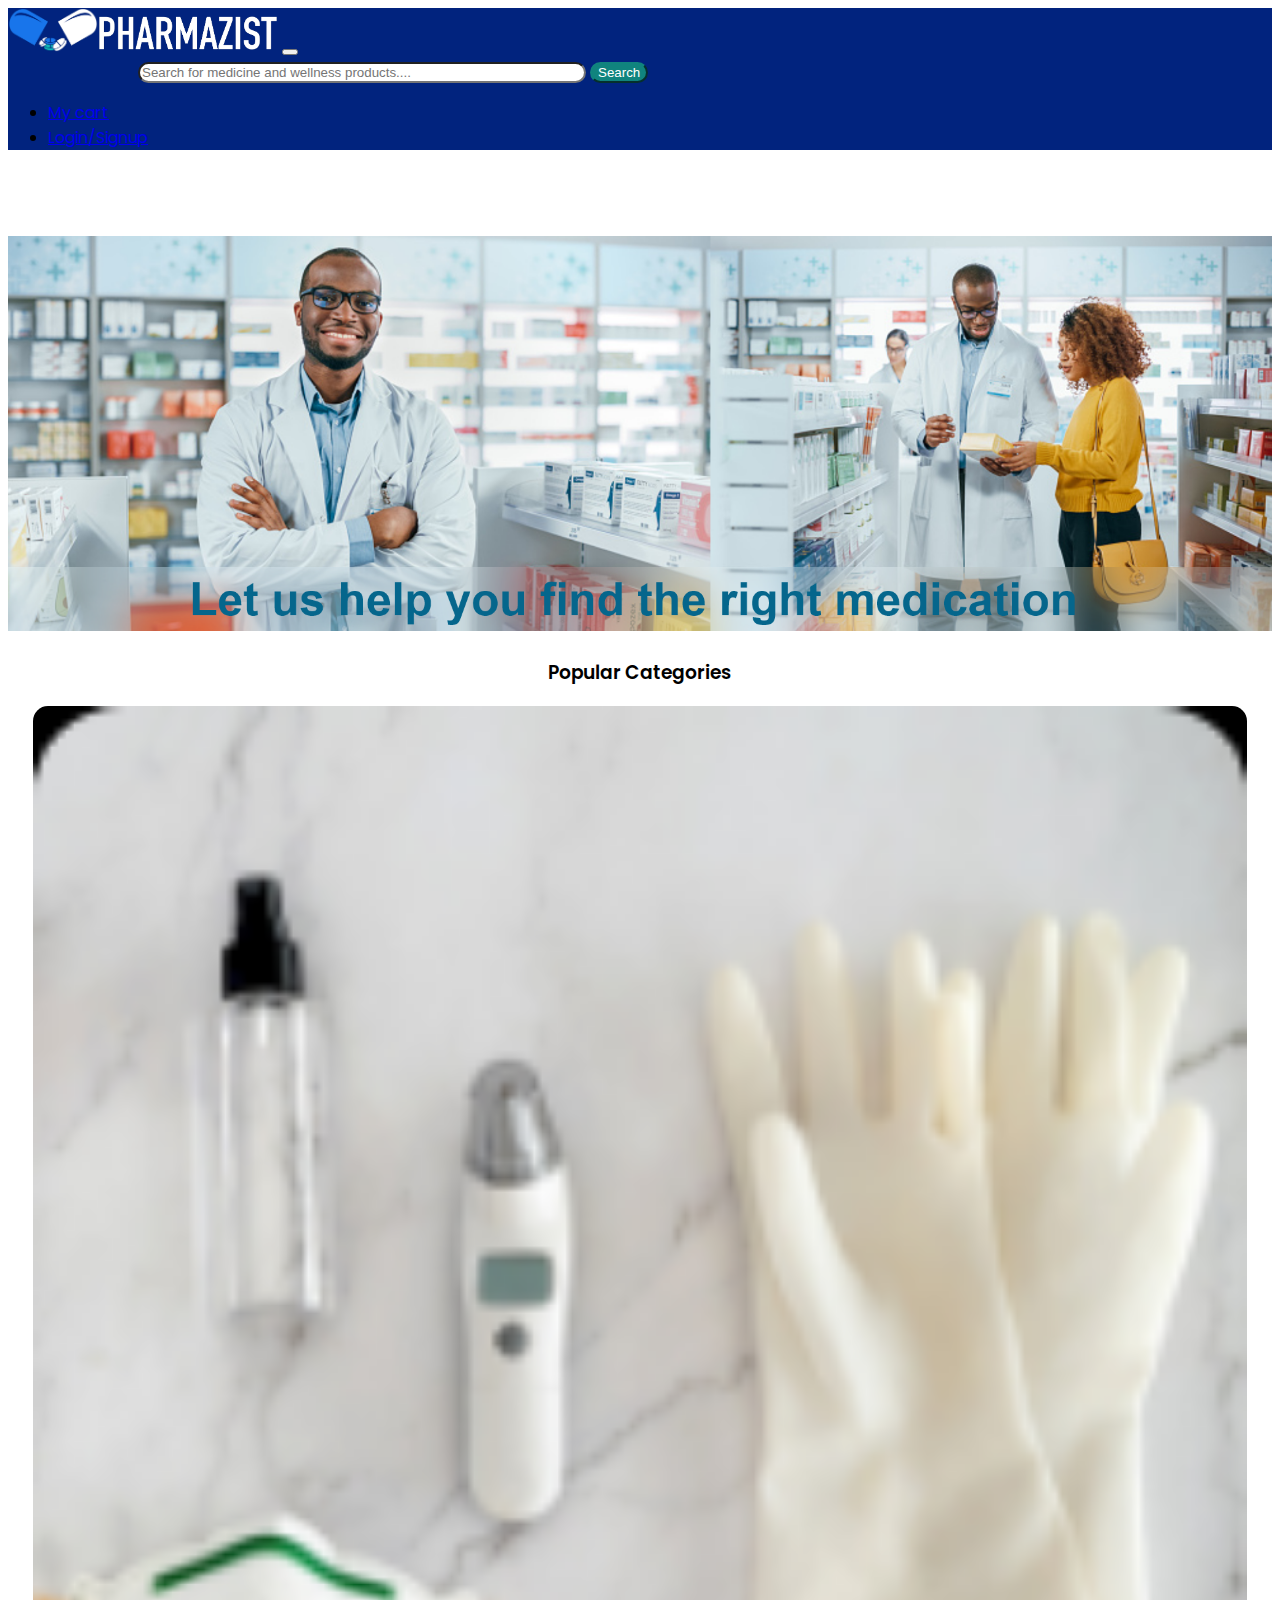
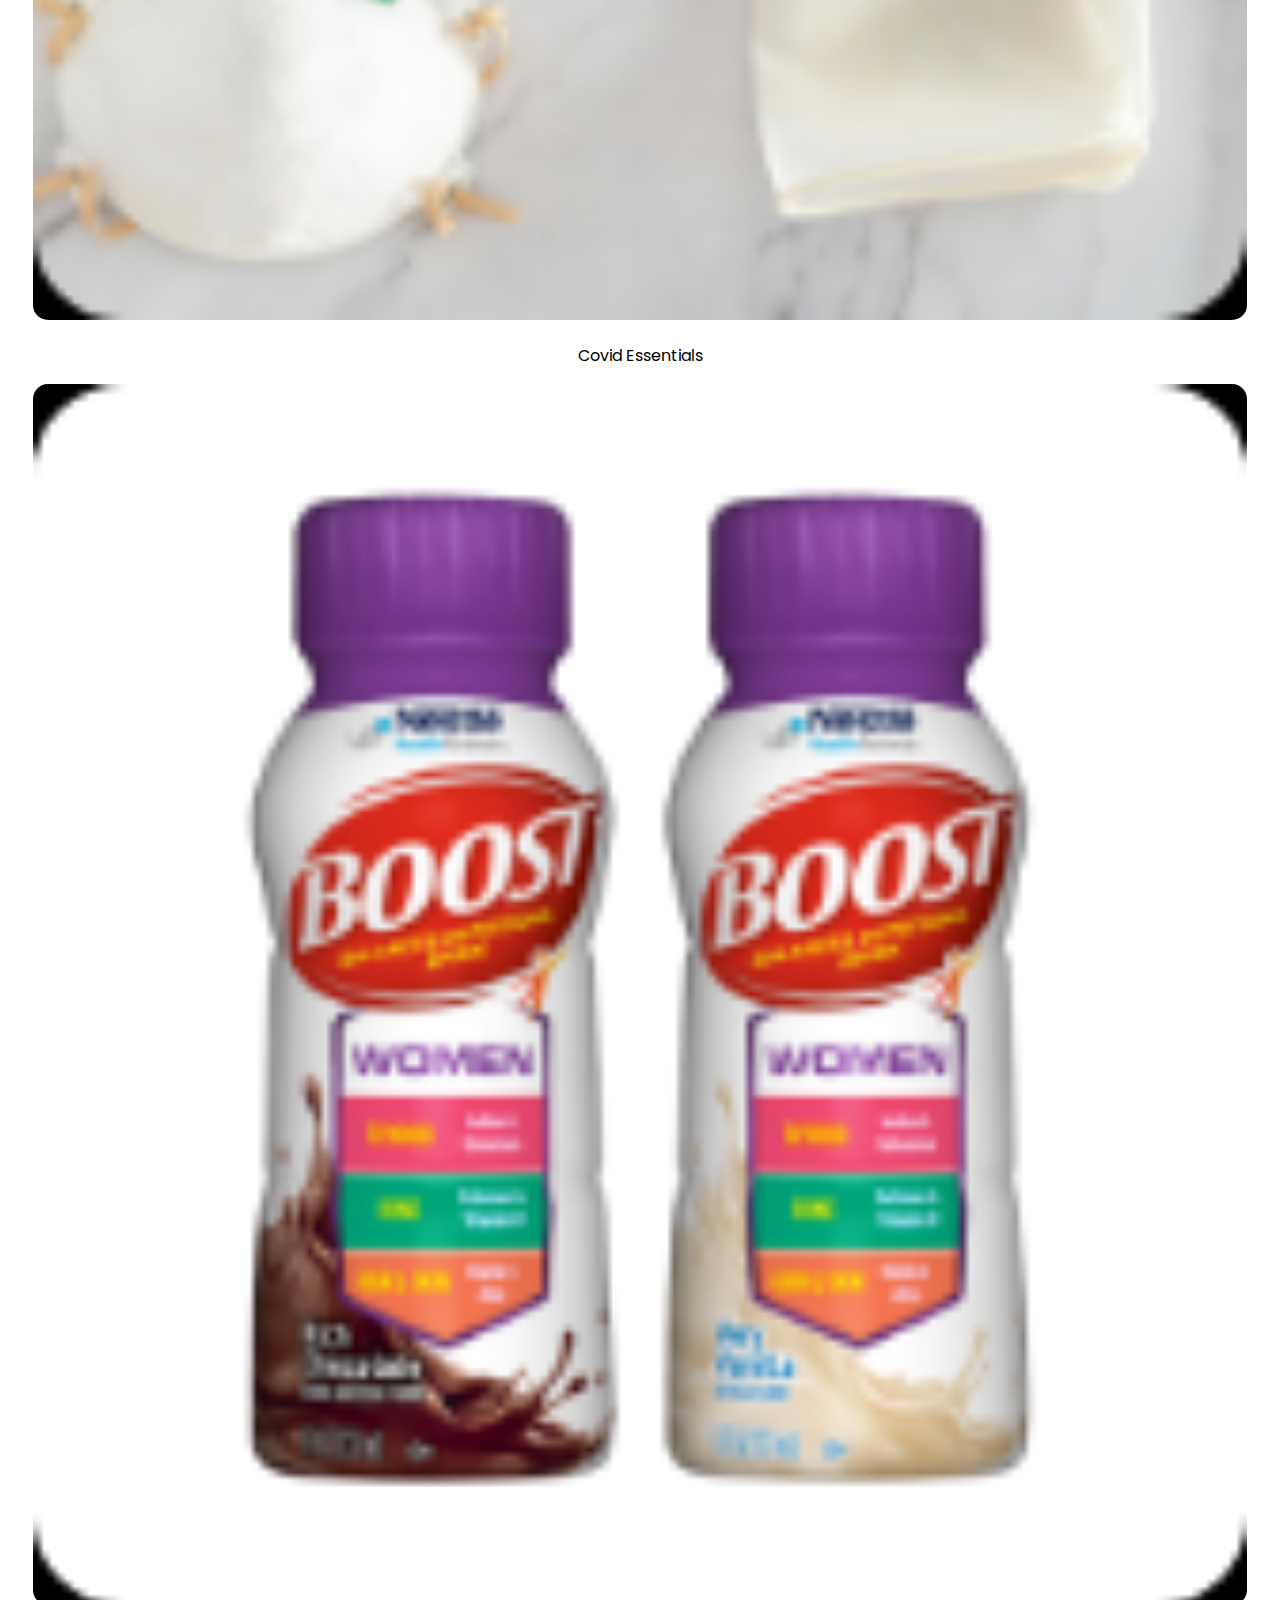
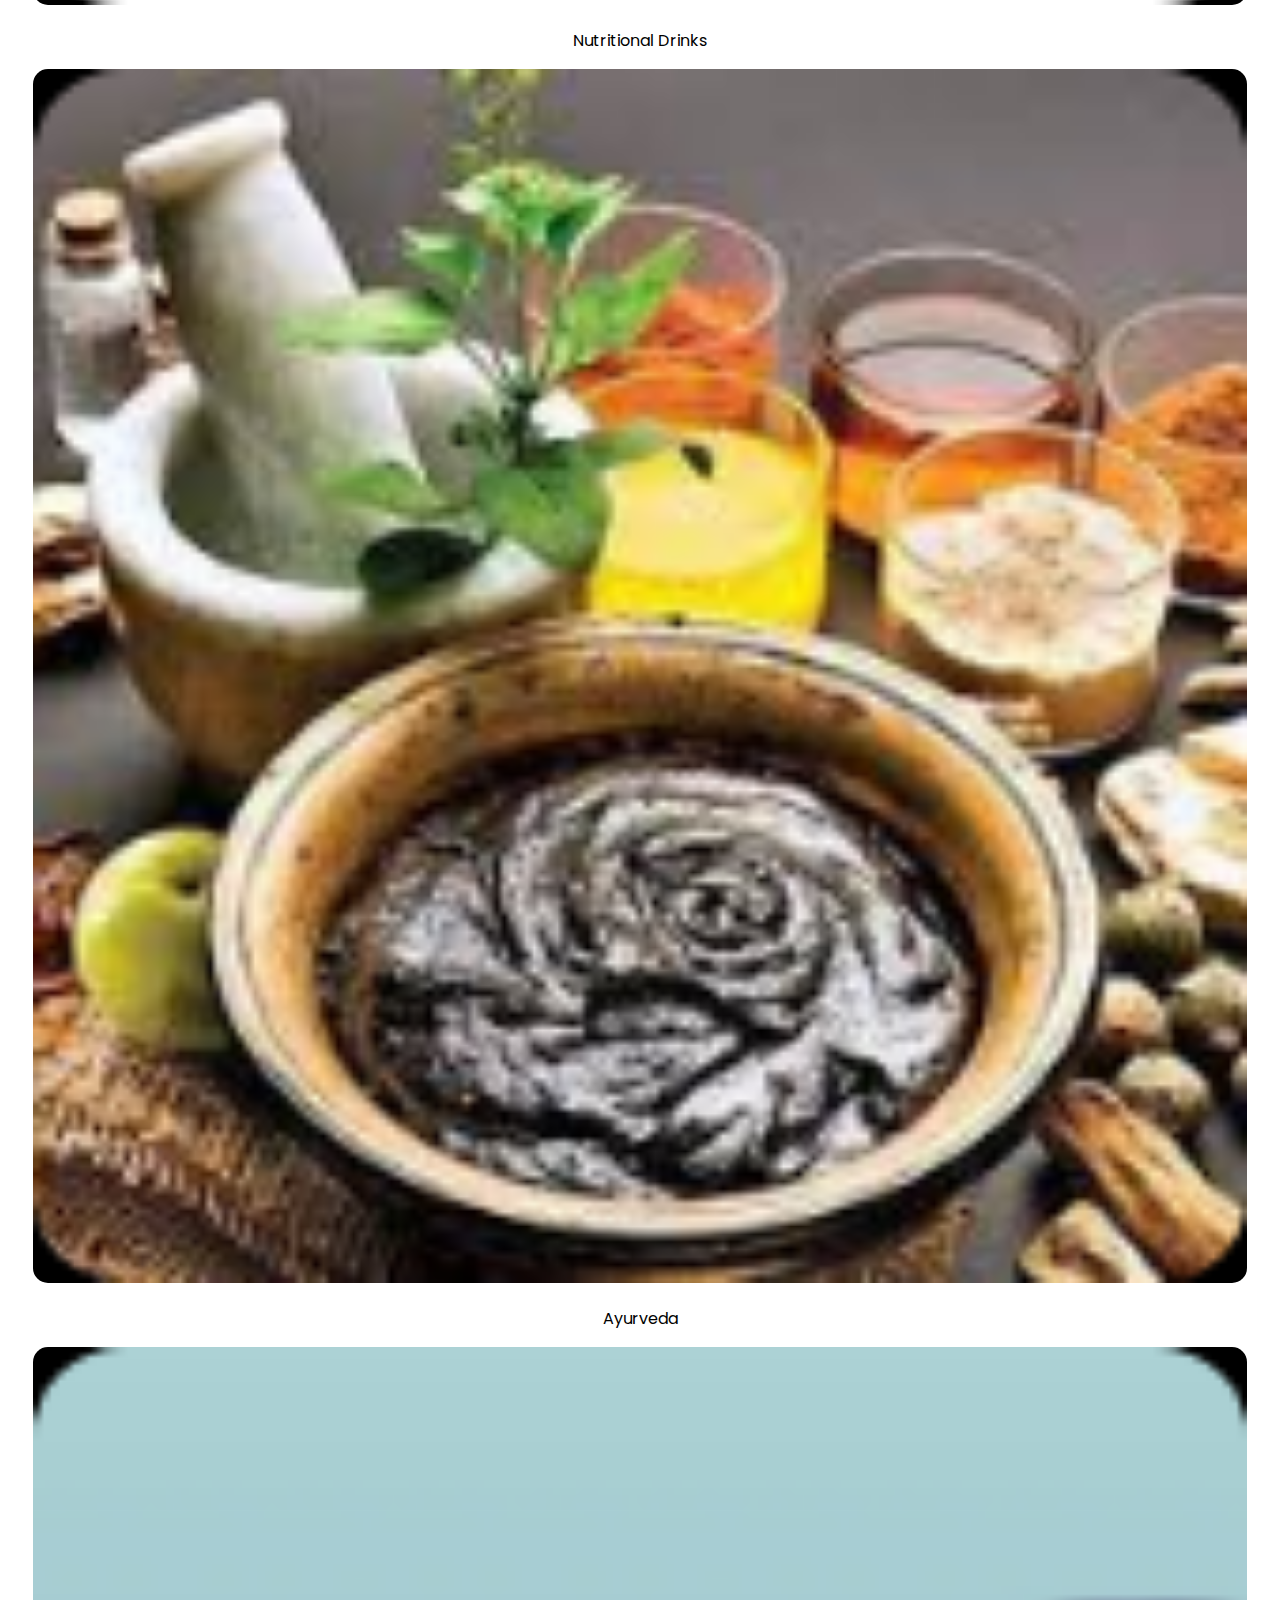
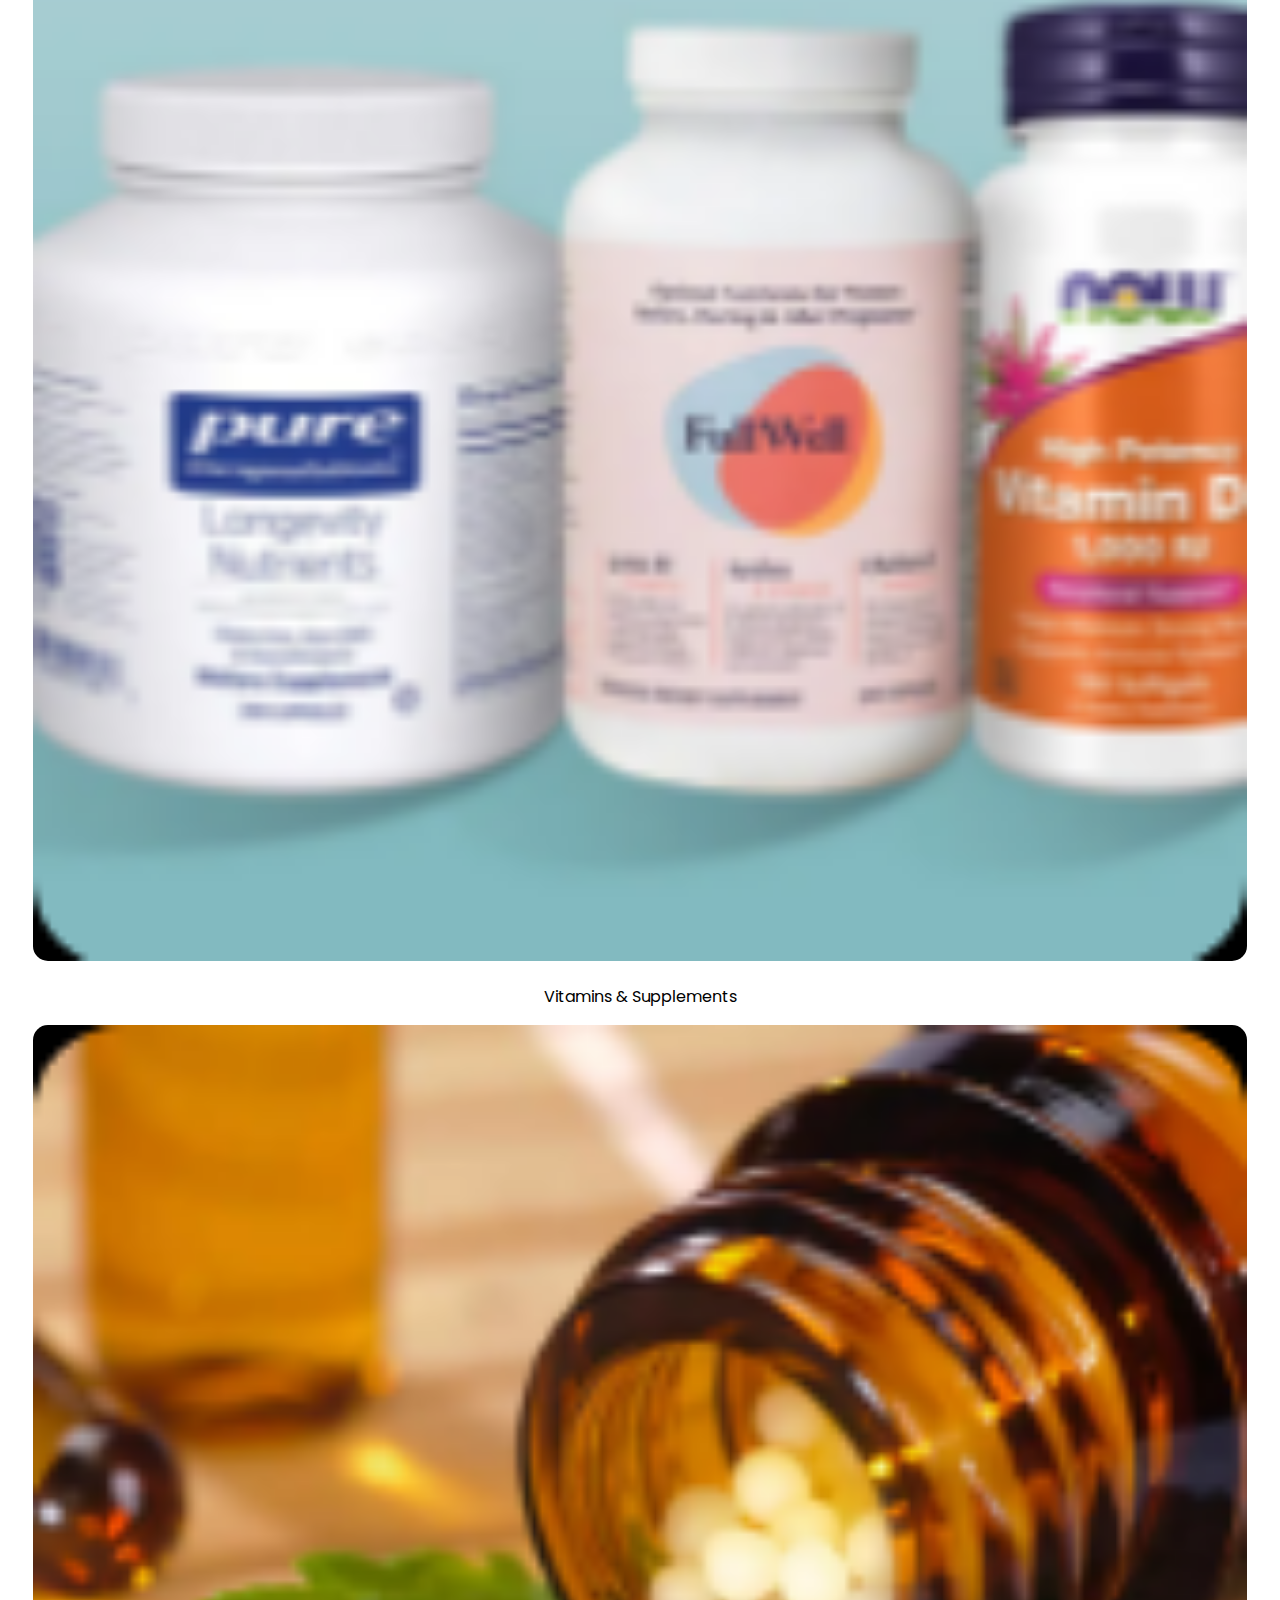
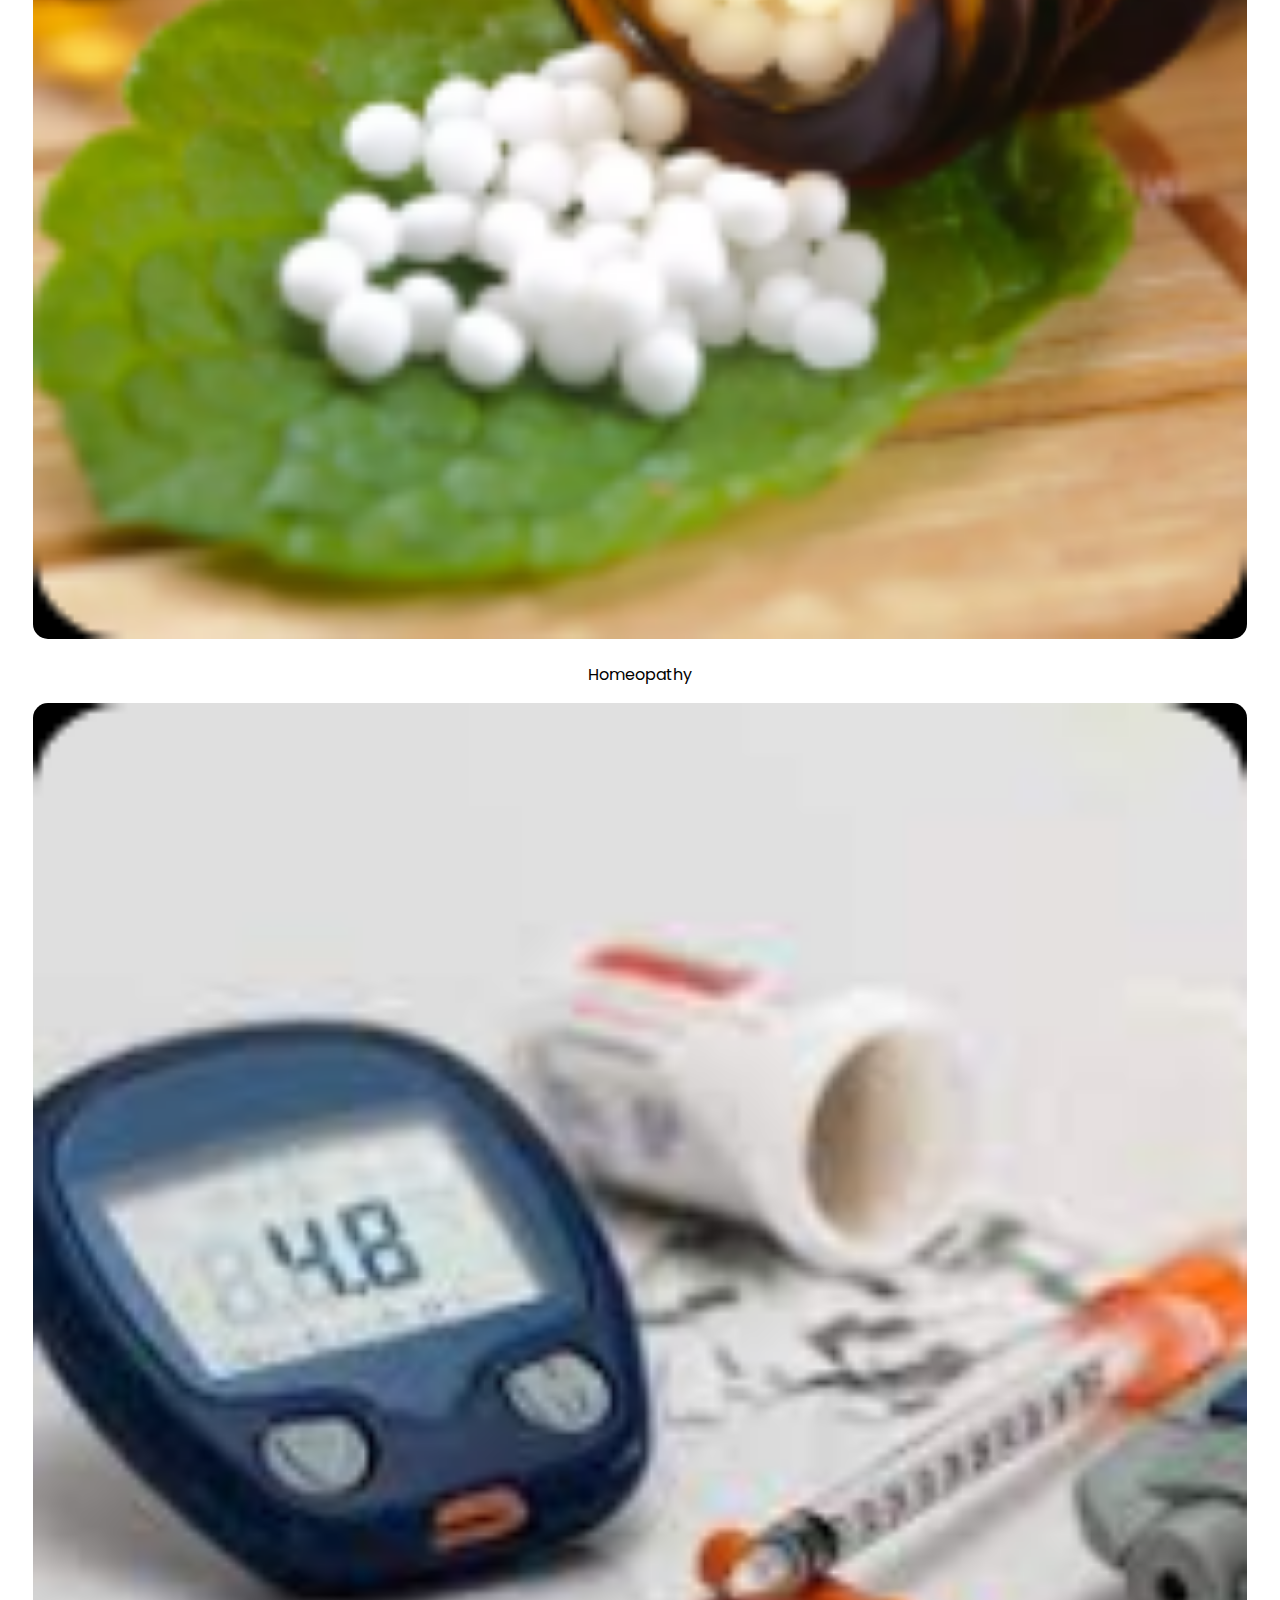
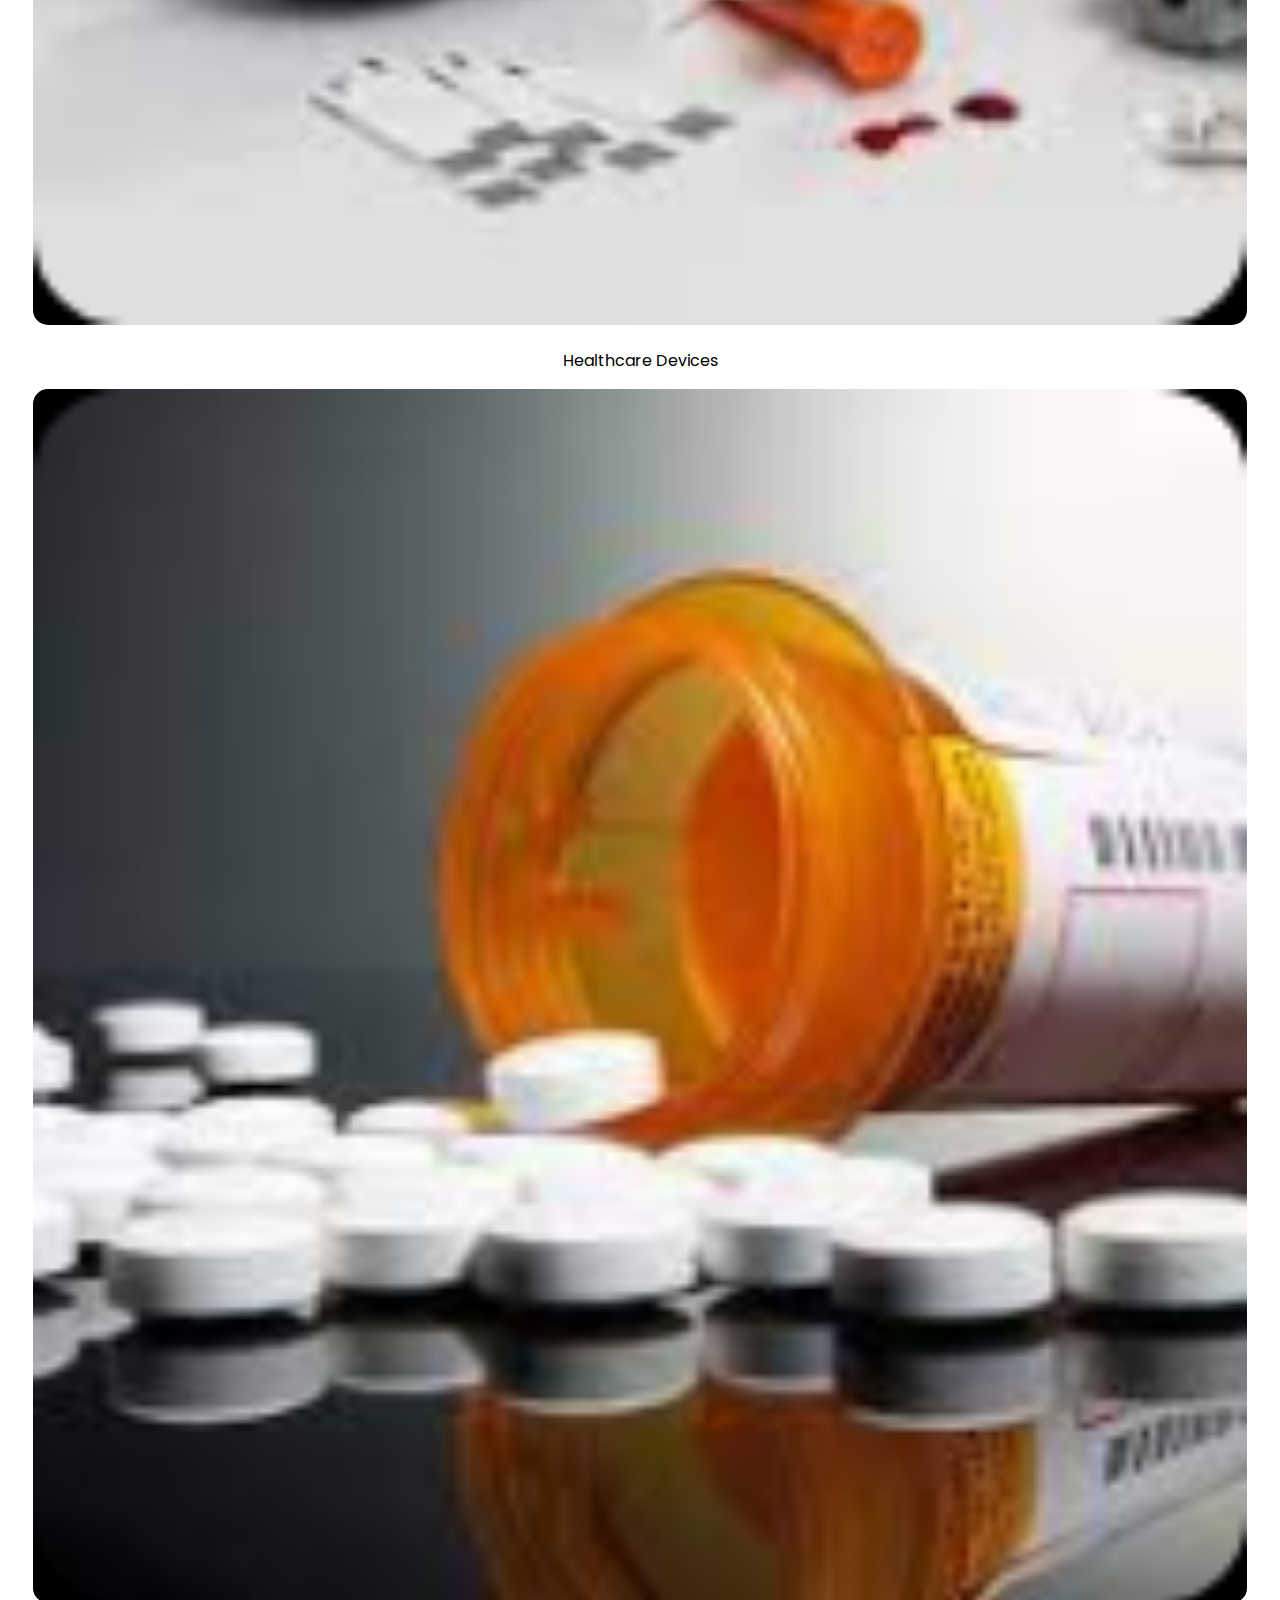
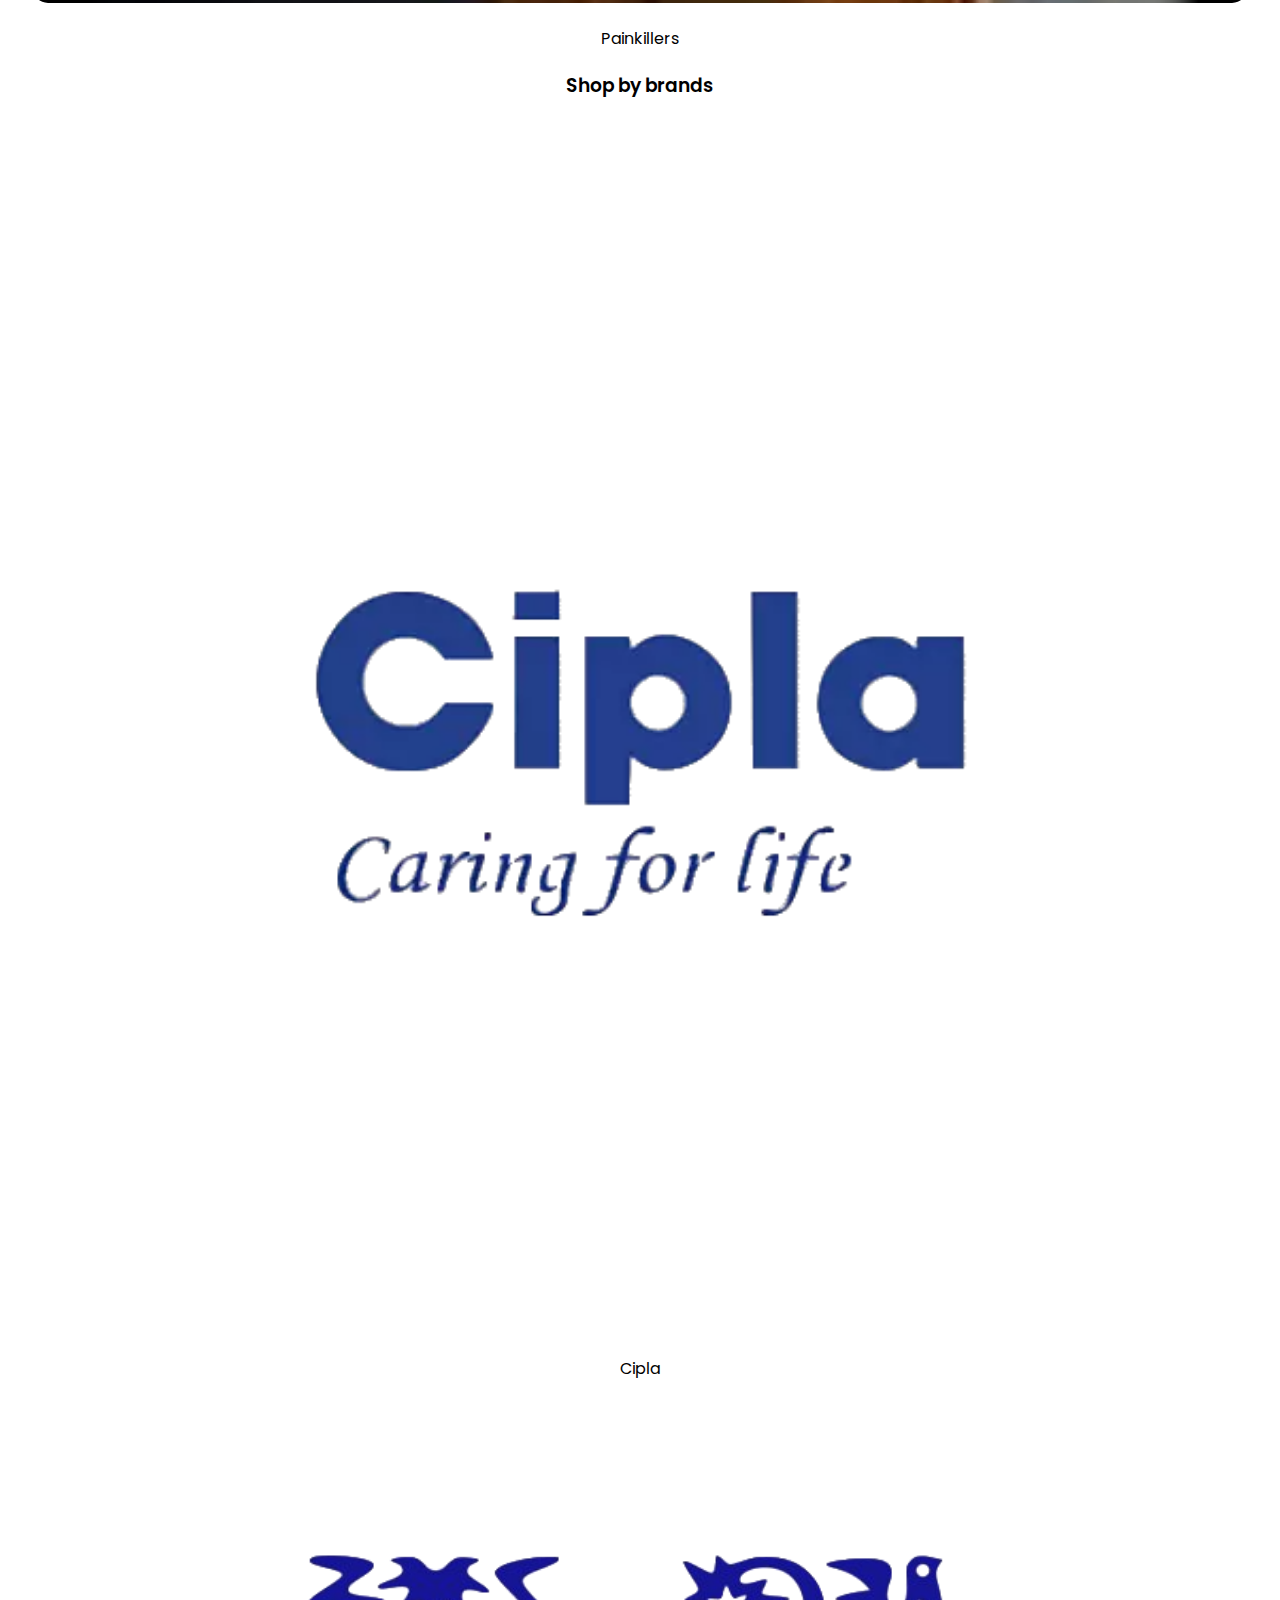
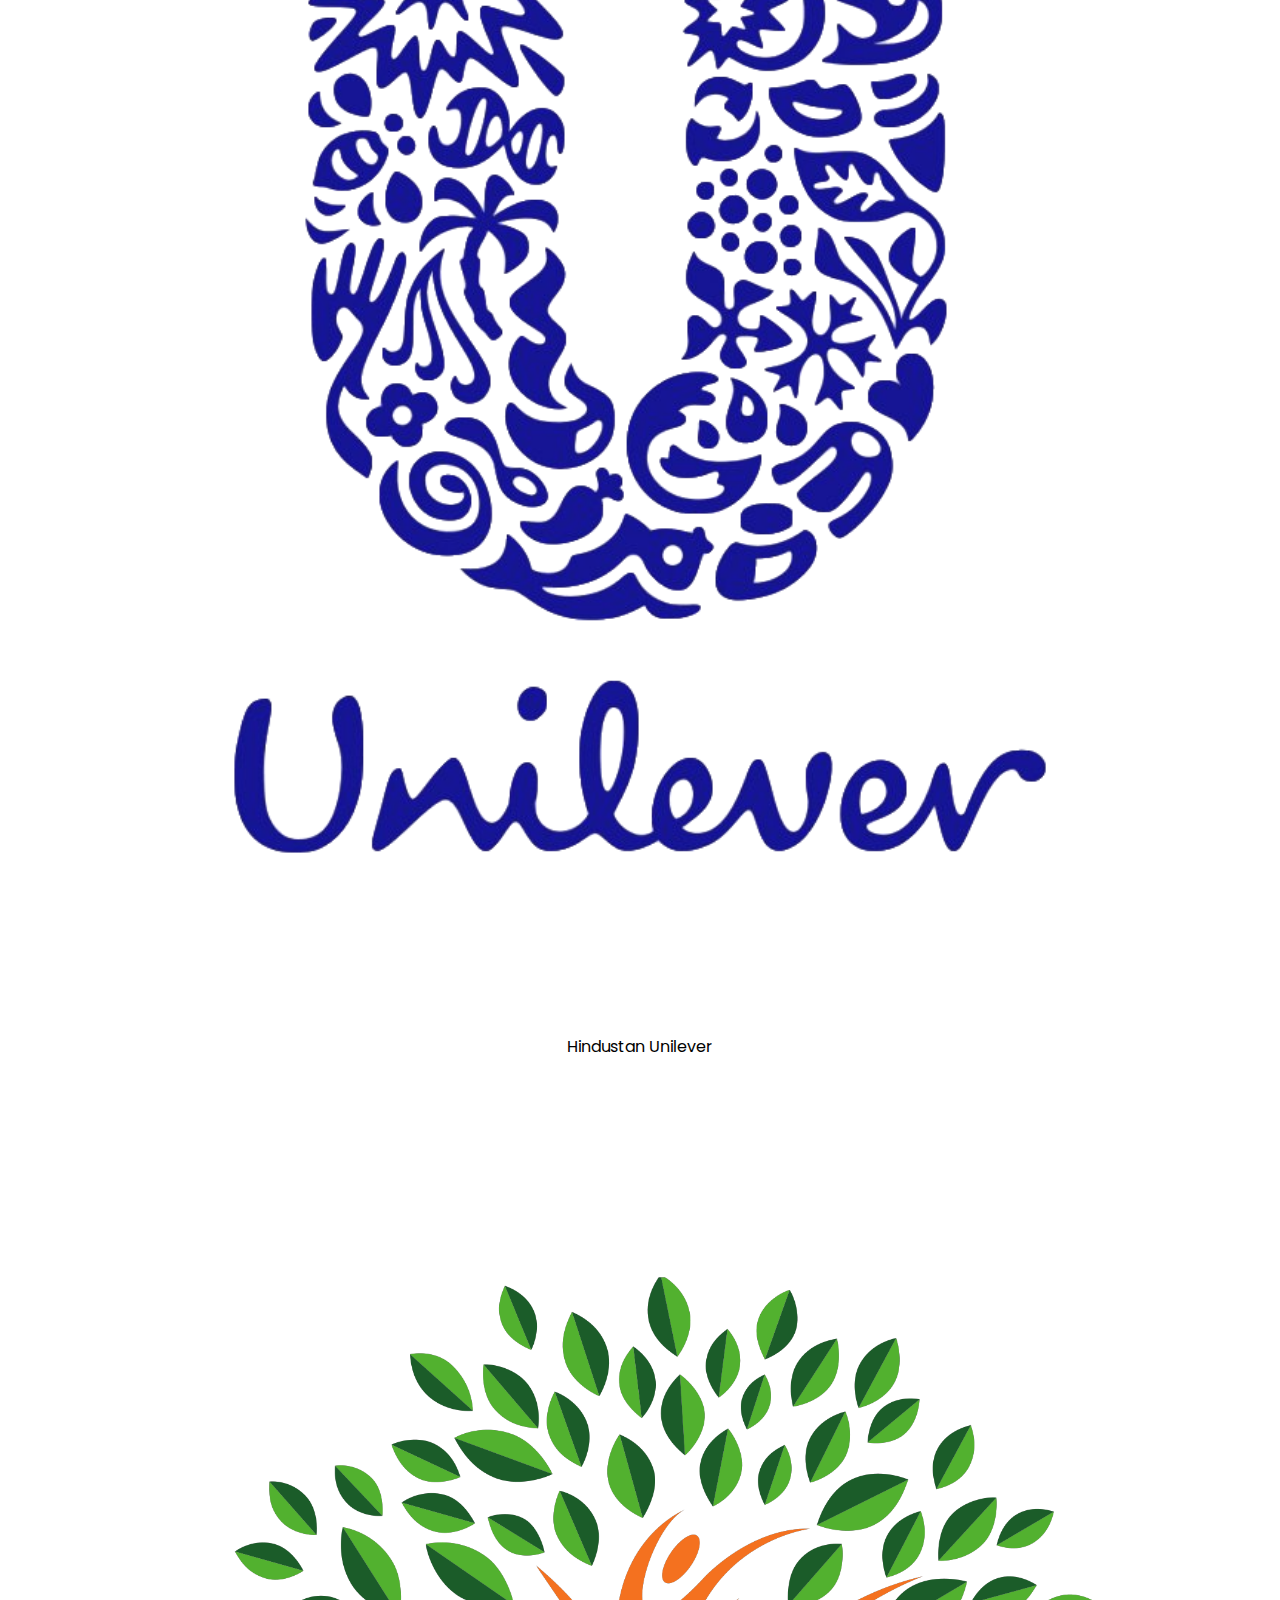
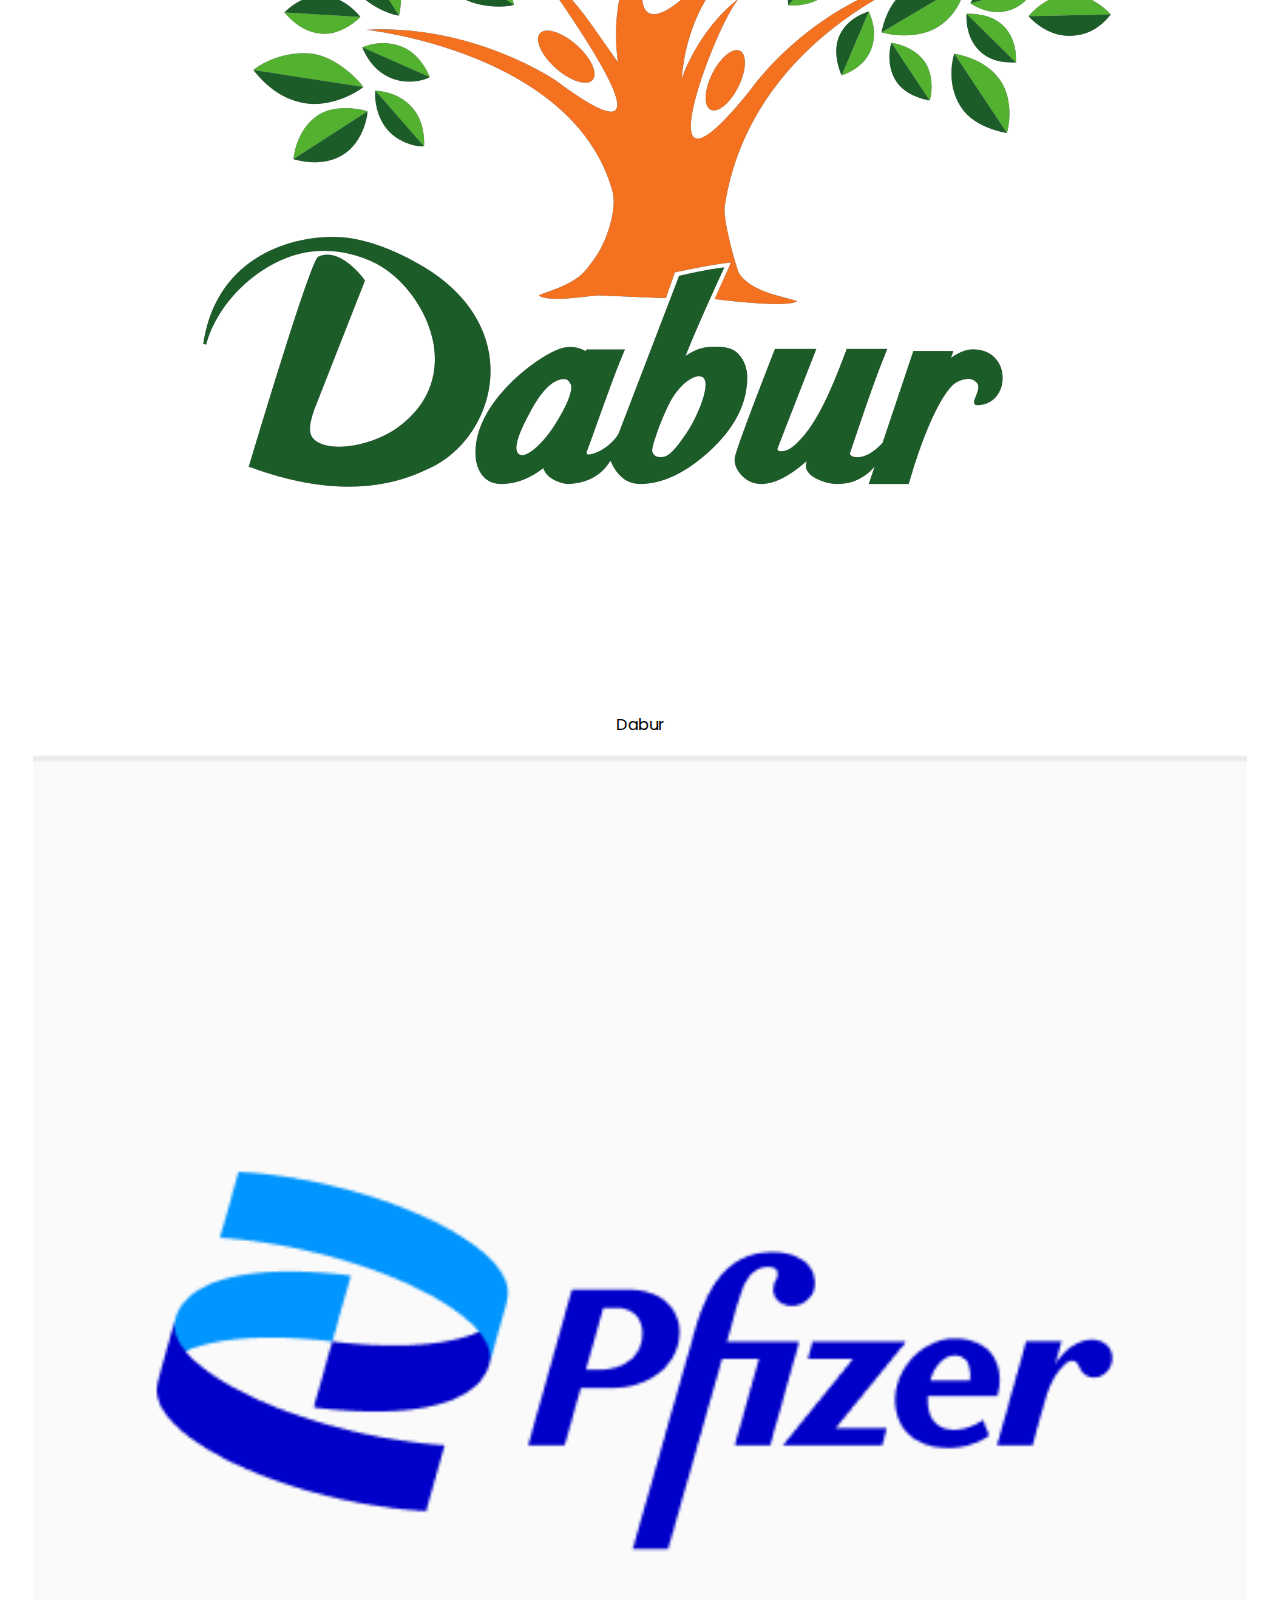
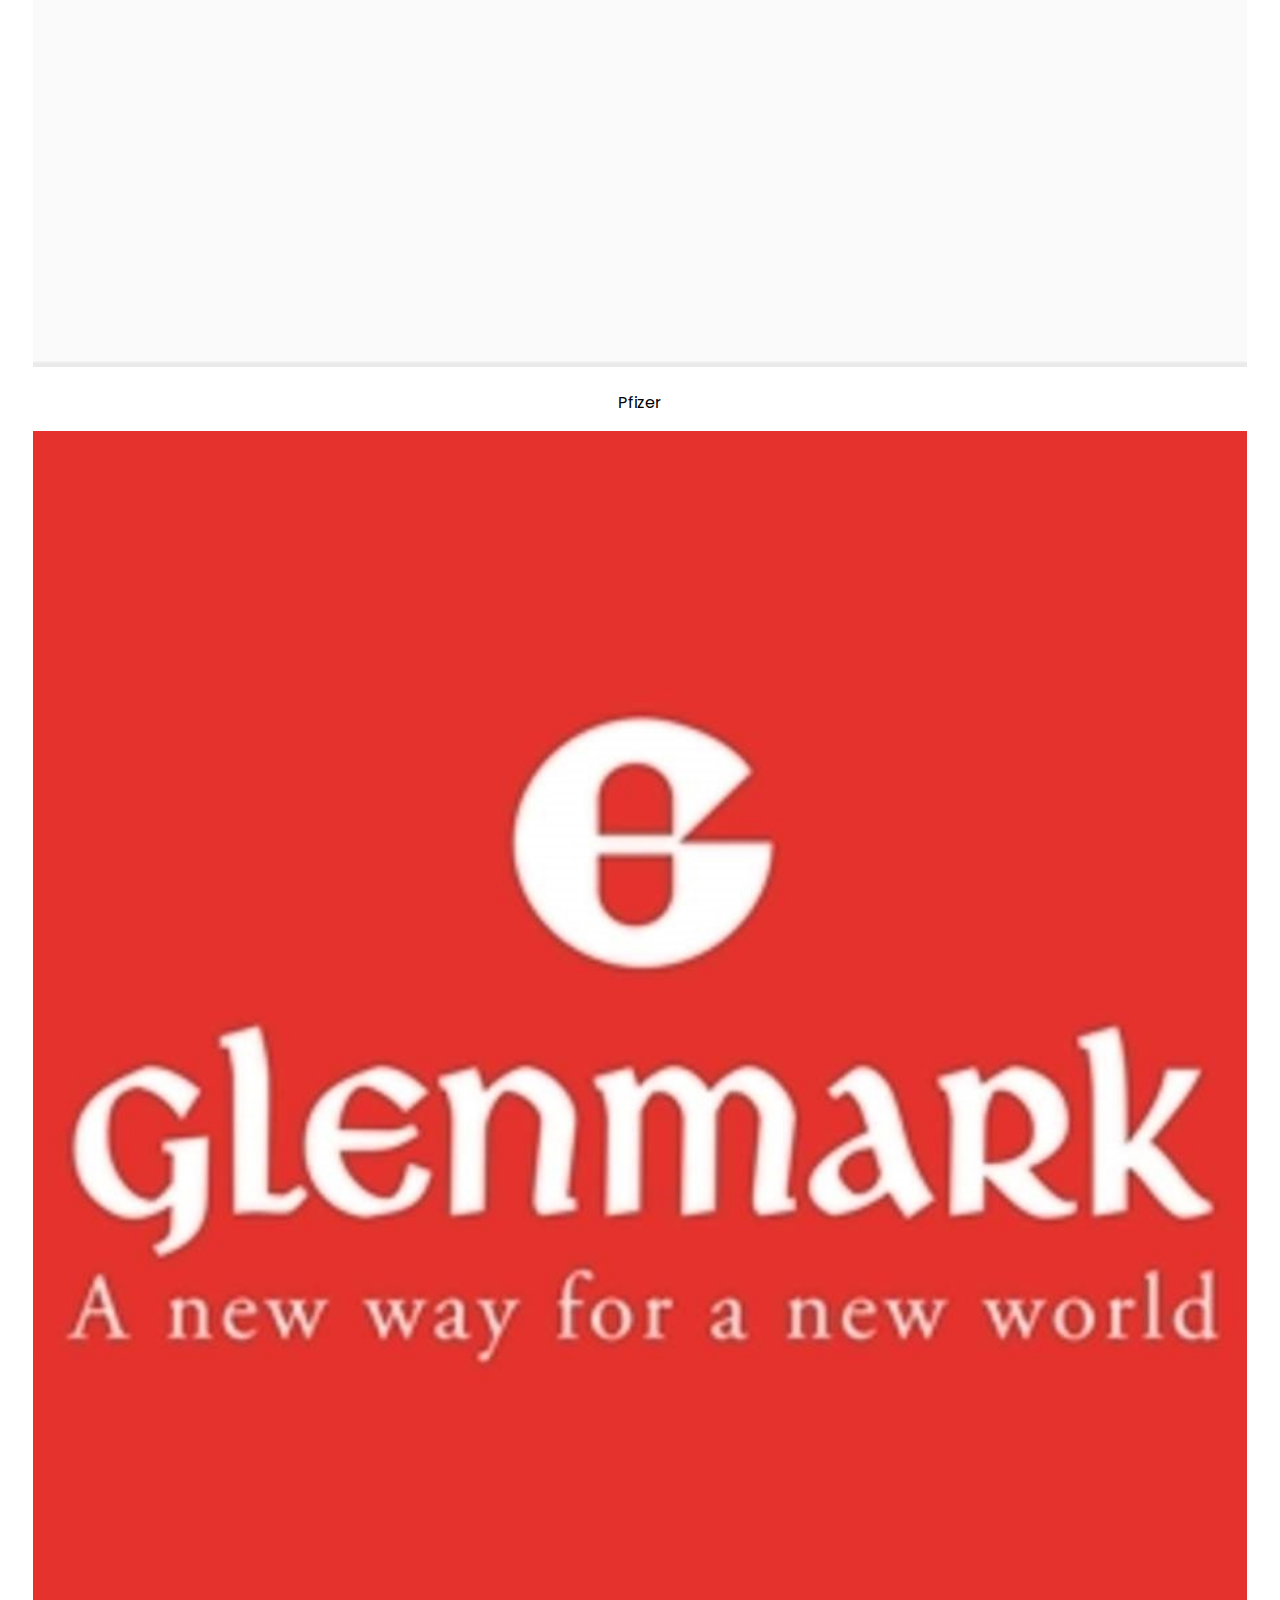
<file: index.html>
<!DOCTYPE html>
<html>

<head>
    <meta charset="utf-8">
    <meta http-equiv="X-UA-Compatible" content="IE=edge">
    <title>Pharmazist - The best online pharmacy of India</title>
    <meta name="description" content="">
    <meta name="viewport" content="width=device-width, initial-scale=1">
    <link rel="preconnect" href="https://fonts.googleapis.com">
    <link rel="preconnect" href="https://fonts.gstatic.com" crossorigin>
    <link href="https://fonts.googleapis.com/css2?family=Poppins:wght@100;200;300;400;500;600;700;800;900&display=swap"
        rel="stylesheet">
    <script src="https://cdn.jsdelivr.net/npm/bootstrap@5.1.3/dist/js/bootstrap.bundle.min.js"
        integrity="sha384-ka7Sk0Gln4gmtz2MlQnikT1wXgYsOg+OMhuP+IlRH9sENBO0LRn5q+8nbTov4+1p"
        crossorigin="anonymous"></script>
    <link href="https://cdn.jsdelivr.net/npm/bootstrap@5.1.3/dist/css/bootstrap.min.css" rel="stylesheet"
        integrity="sha384-1BmE4kWBq78iYhFldvKuhfTAU6auU8tT94WrHftjDbrCEXSU1oBoqyl2QvZ6jIW3" crossorigin="anonymous">
    <link rel="stylesheet" href="style.css">
    <link rel="icon" href="Images/favicon.ico" type="image/x-icon">
</head>

<body>
    <nav class="navbar fixed-top navbar-expand-lg navbar-dark">
        <div class="container-fluid">
            <a class="navbar-brand" href="#"> <img src="Images/logo.png" class="logo"><img
                    src="Images/pharmazistlogo.png" class="pharmazistlogo"></a>
            <button class="navbar-toggler" type="button" data-bs-toggle="collapse"
                data-bs-target="#navbarSupportedContent" aria-controls="navbarSupportedContent" aria-expanded="false"
                aria-label="Toggle navigation">
                <span class="navbar-toggler-icon"></span>
            </button>
            <div class="collapse navbar-collapse" id="navbarSupportedContent">
                <form class="d-flex">
                    <input class="form-control me-2" type="search"
                        placeholder="Search for medicine and wellness products...." aria-label="Search">
                    <button class="btn btn-outline-success" type="submit">Search</button>
                </form>
                <ul class="navbar-nav" style="margin-left: auto;">

                    <li class="nav-item">
                        <a class="nav-link" aria-current="page" href="cart.html">My cart</a>
                    </li>
                    <li class="nav-item">
                        <a class="nav-link" href="login.html">Login/Signup</a>
                    </li>
                </ul>
            </div>
        </div>
    </nav>
    <div style="height: 70px;"></div>
    <!------------------------------Page1------------------------------------------------>
    <div>
        <img src="Images/bgimg2.png" style="width: 100%;">
    </div>
    <!------------------------------Page1part2------------------------------------------------>

    <div style="text-align: center; margin: 20px 0;">
        <h3 style="font-weight: 600;">Popular Categories</h3>
        <div class="row brandsrow">
            <div class="col-lg col-md col-sm-4 col-4">
                <a href="#" style="text-decoration: none; color: black;">
                    <img src="Images/covidessesntials.png" style="width: 100%; border-radius: 15px;">
                    <p>Covid Essentials</p>
                </a>
            </div>
            <div class="col-lg col-md col-sm-4 col-4">
                <a href="nutritionaldrinks.html" style="text-decoration: none; color: black;">
                    <img src="Images/drinks.png" style="width: 100%; border-radius: 15px;">
                    <p>Nutritional Drinks</p>
                </a>
            </div>
            <div class="col-lg col-md col-sm-4 col-4">
                <a href="#" style="text-decoration: none; color: black;">
                    <img src="Images/ayurveda.png" style="width: 100%; border-radius: 15px;">
                    <p>Ayurveda</p>
                </a>
            </div>
            <div class="col-lg col-md col-sm-4 col-4">
                <a href="#" style="text-decoration: none; color: black;">
                    <img src="Images/vitamins.png" style="width: 100%; border-radius: 15px;">
                    <p>Vitamins & Supplements</p>
                </a>
            </div>
            <div class="col-lg col-md col-sm-4 col-4">
                <a href="#" style="text-decoration: none; color: black;">
                    <img src="Images/homeopathy.png" style="width: 100%; border-radius: 15px;">
                    <p>Homeopathy</p>
                </a>
            </div>
            <div class="col-lg col-md col-sm-4 col-4">
                <a href="#" style="text-decoration: none; color: black;">
                    <img src="Images/devices.png" style="width: 100%; border-radius: 15px;">
                    <p>Healthcare Devices</p>
                </a>
            </div>
            <div class="col-lg col-md col-sm-4 col-4">
                <a href="#" style="text-decoration: none; color: black;">
                    <img src="Images/painkillers.png" style="width: 100%; border-radius: 15px;">
                    <p>Painkillers</p>
                </a>
            </div>

        </div>
    </div>
    <!------------------------------Page2------------------------------------------------>

    <div style="text-align: center; margin: 20px 0;">
        <h3 style="font-weight: 600;">Shop by brands</h3>
        <div class="row brandsrow">
            <div class="col-lg-2 col-md-2 col-sm-2 col-4" style="text-align: center;">
                <a href="#" style="text-decoration: none; color: black;">
                    <img src="Images/ciplas.png" style="width: 100%;">
                    <p>Cipla</p>
                </a>
            </div>
            <div class="col-lg-2 col-md-2 col-sm-2 col-4">
                <a href="#" style="text-decoration: none; color: black;">
                    <img src="Images/hindustanunilever.png" style="width: 100%;">
                    <p>Hindustan Unilever</p>
                </a>
            </div>
            <div class="col-lg-2 col-md-2 col-sm-2 col-4" style="text-align: center;">
                <a href="#" style="text-decoration: none; color: black;">
                    <img src="Images/Dabur.png" style="width: 100%;">
                    <p>Dabur</p>
                </a>
            </div>
            <div class="col-lg-2 col-md-2 col-sm-2 col-4">
                <a href="#" style="text-decoration: none; color: black;">
                    <img src="Images/pfizer.png" style="width: 100%;">
                    <p>Pfizer</p>
                </a>
            </div>
            <div class="col-lg-2 col-md-2 col-sm-2 col-4">
                <a href="#" style="text-decoration: none; color: black;">
                    <img src="Images/glenmark.jpg" style="width: 100%;">
                    <p>Glenmark</p>
                </a>
            </div>
            <div class="col-lg-2 col-md-2 col-sm-2 col-4" style="text-align: center;">
                <a href="#" style="text-decoration: none; color: black;">
                    <img src="Images/drreddy.png" style="width: 100%;">
                    <p>Dr.Reddy</p>
                </a>
            </div>

        </div>
    </div>





    <!------------------------------Services------------------------------------------------>

    <div style="text-align: center; margin: 20px 0;">
        <h3 style="font-weight: 600;">Services Offered</h3>
        <div class="row brandsrow">
            <div class="col-lg col-md col-sm-4 col-6">
                <a href="medicines.html" style="text-decoration: none; color: black;">
                    <img src="Images/delivery.jpg" style="width: 100%; border-radius: 10px;">
                    <p style="font-weight: 600; padding: 1rem 0;">Get medicines delivery at your doorstep for free</p>
                    <button class="servicesbutton">EXPLORE OFFERS</button>
                </a>
            </div>
            <div class="col-lg col-md col-sm-4 col-6">
                <a href="consult.html" style="text-decoration: none; color: black;">
                    <img src="Images/consultdoctor1.jpg" style="width: 100%; border-radius: 10px;">
                    <p style="font-weight: 600; padding: 1rem 0;">Consult an expert over video, audio call or chat</p>
                    <button class="servicesbutton">CONSULT NOW</button>
                </a>
            </div>
            <div class="col-lg col-md col-sm-4 col-6">
                <a href="labtest.html" style="text-decoration: none; color: black;">
                    <img src="Images/labtest.jpg" style="width: 100%; border-radius: 10px;">
                    <p style="font-weight: 600; padding: 1rem 0;">Book lab tests from home</p>
                    <button class="servicesbutton">BOOK NOW</button>
                </a>
            </div>

        </div>
    </div>
    <!------------------------------App------------------------------------------------>
    <a href="https://play.google.com/store/search?q=pharmazist" style="color: black; text-decoration-line:none">
        <div class="row" style="background-color: #D1E3FF; margin: 15px 10%; border-radius: 10px;">
            <div class="col" style="align-self: center;text-align: center;">
                <img src="Images/logo.png" style="width: 180px;">
            </div>
            <div class="col col-lg-6" style="align-self: center;text-align: center;">
                <h4>Order online with just a tap</h4>
                <h3>Download PHARMAZIST App Now</h3>
            </div>
            <div class="col" style="align-self: center;text-align: center;">
                <img src="Images/phonelogo.png" style="padding: 2px;  width: 105px;">
            </div>

        </div>
    </a>


    <!-----------------------------------Footer---------------------------------------------------->

    <div style="border-top: groove; padding: 20px 25px;">
        <div>
            <img src="Images/Pharmazist logo.png" alt="">
            <h5 style="color: #85888C;">PHARMAZIST, is India's leading online pharmacy. We provide doorstep delivery all
                over India 24x7.
                Trusted by millions of Indian families for everyday medicines and medical needs.</h5>
        </div>
        <hr style="border-top: 1px black;">
        <div class="row">
            <div class="col">
                <h6>COMPANY</h6>
                <ul class="footerlist">
                    <li>About Pharmazist</li>
                    <li>Terms and Conditions</li>
                    <li>Privacy Policy</li>
                    <li>Contact Us</li>
                </ul>
            </div>
            <div class="col">
                <h6>SHOPPING</h6>
                <ul class="footerlist">
                    <li>Browse by Manufracturers</li>
                    <li>Delivery Methods</li>
                    <li>Payment Options</li>
                    <li>Health Articles</li>
                    <li>FAQs</li>
                </ul>
            </div>
            <div class="col">
                <h6>CUSTOMER SERVICE</h6>
                <ul class="footerlist">
                    <li>My account</li>
                    <li>Orders and Returns</li>
                    <li>Offers/Coupons</li>
                    <li>Health Tips</li>
                </ul>
            </div>
            <div class="col">
                <h6>CATEGORIES</h6>
                <ul class="footerlist">
                    <li>Allopathic</li>
                    <li>Devices</li>
                    <li>Family Care</li>
                    <li>Fitness</li>
                    <li>Homeopathy</li>
                    <li>Lifestyle</li>
                    <li>Personal care</li>
                    <li>Treatments</li>
                </ul>
            </div>
            <div class="col">
                <h6>SOCIAL</h6>
                <ul class="footerlist">
                    <li>Facebook</li>
                    <li>Twitter</li>
                    <li>LinkedIn</li>
                    <li>Youtube</li>
                    <li>Refer & Earn</li>
                </ul>
            </div>
            <div class="col">
                <h6>SUBSCRIBE TO OUR NEWSLETTER</h6>
                <p>Get a free subscription to our health and
                    fitness tip and stay tuned to our latest
                    offers.
                </p>
            </div>
            <div class="col">
                <h6>OFFICE</h6>
                <p>1st Floor, A Wing, Ambika Darshan,
                    Chitabhai Patel Road, Kandivali (east)
                    Mumbai, Maharashtra - 400101
                </p>
                <p>Email: support@pharmazist.com
                </p>
                <p>Phone: +9122028873893</p>
            </div>
        </div>
        <hr>
        <div class="row" style="color: #85888C;">
            <div class="col">
                <a href="" style="color: #85888C;">Wellness</a>
            </div>
            <div class="col">
                <a href="" style="color: #85888C;">Lab Tests</a>
            </div>
            <div class="col">
                <a href="" style="color: #85888C;">Beauty</a>
            </div>
            <div class="col">
                <a href="" style="color: #85888C;">Consult a Doctor</a>
            </div>
            <div class="col">
                <a href="" style="color: #85888C;">Generic Medidine</a>
            </div>
            <div class="col">
                <a href="" style="color: #85888C;">Nearby store</a>
            </div>
            Copyright© 2022 Pharmazist Private Ltd.
        </div>
    </div>









    <!----------------------------------END------------------------------------------------------------>

</body>

</html>
</file>
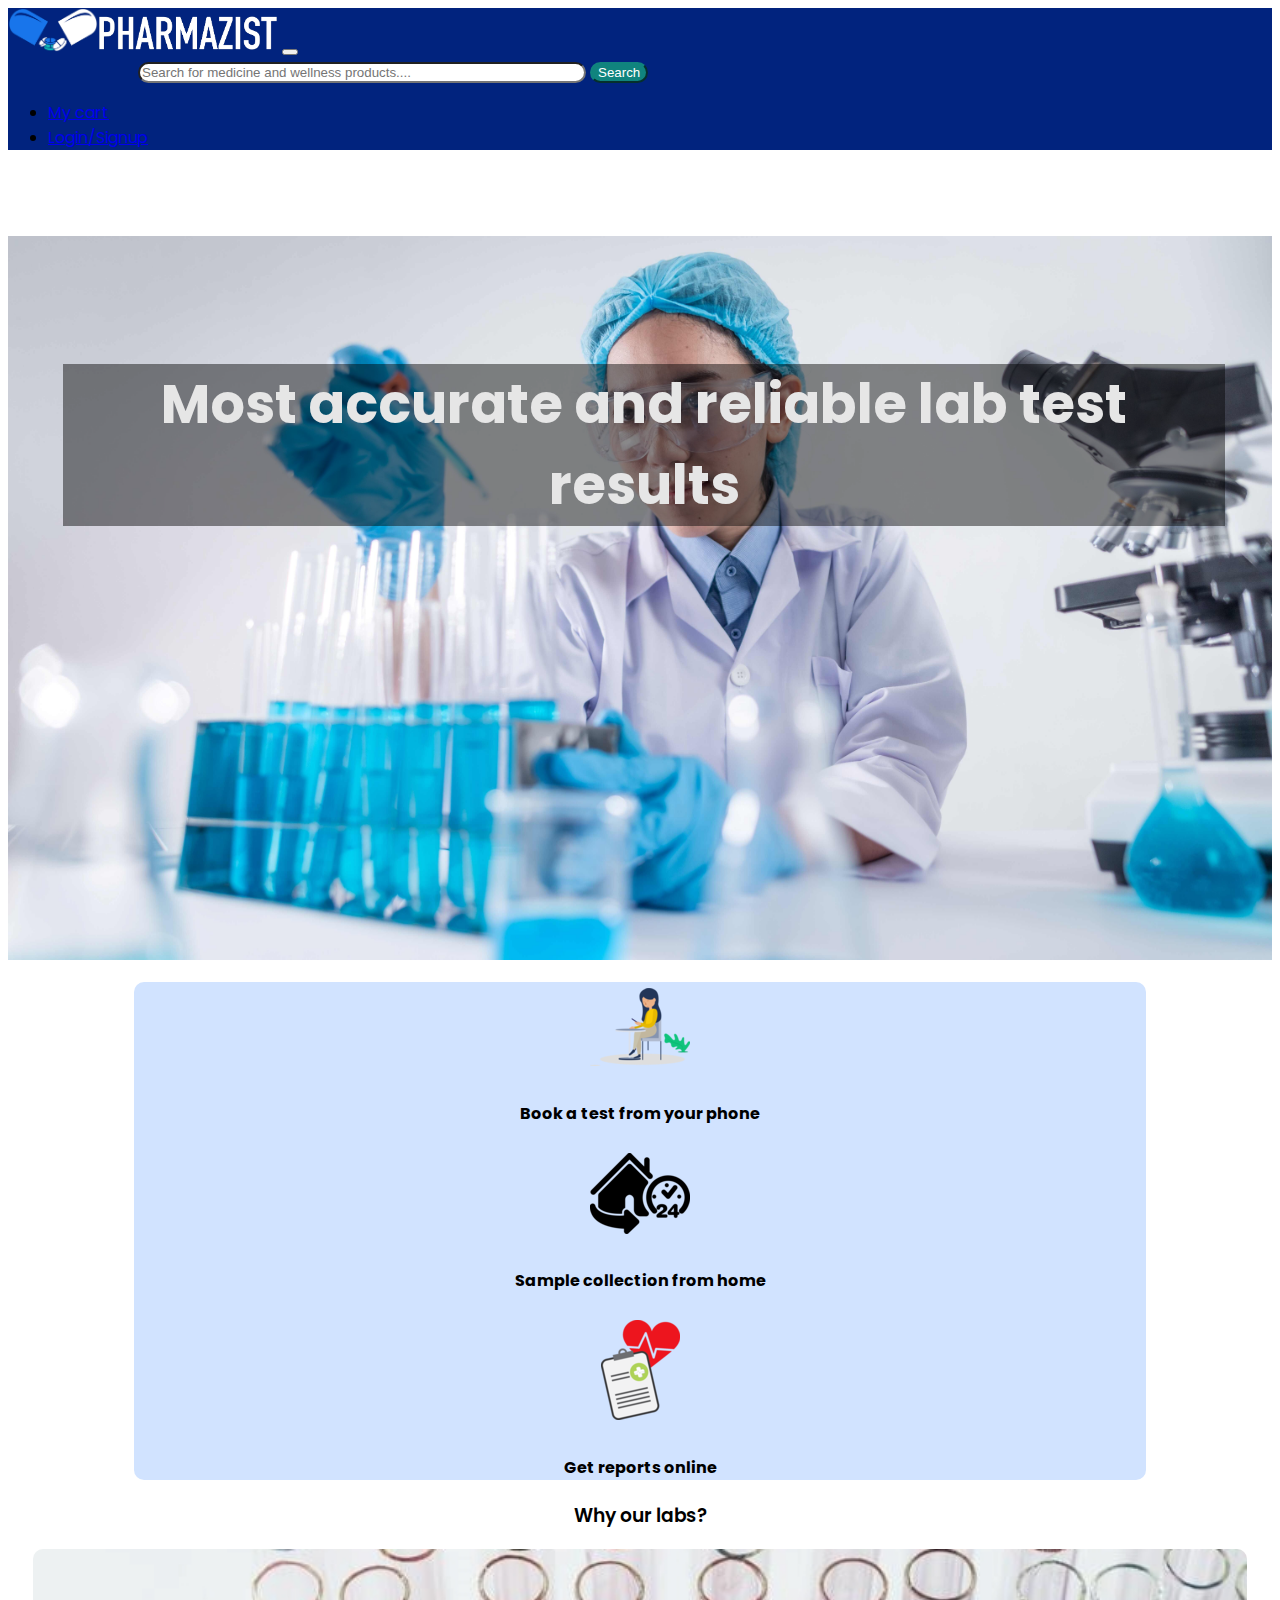
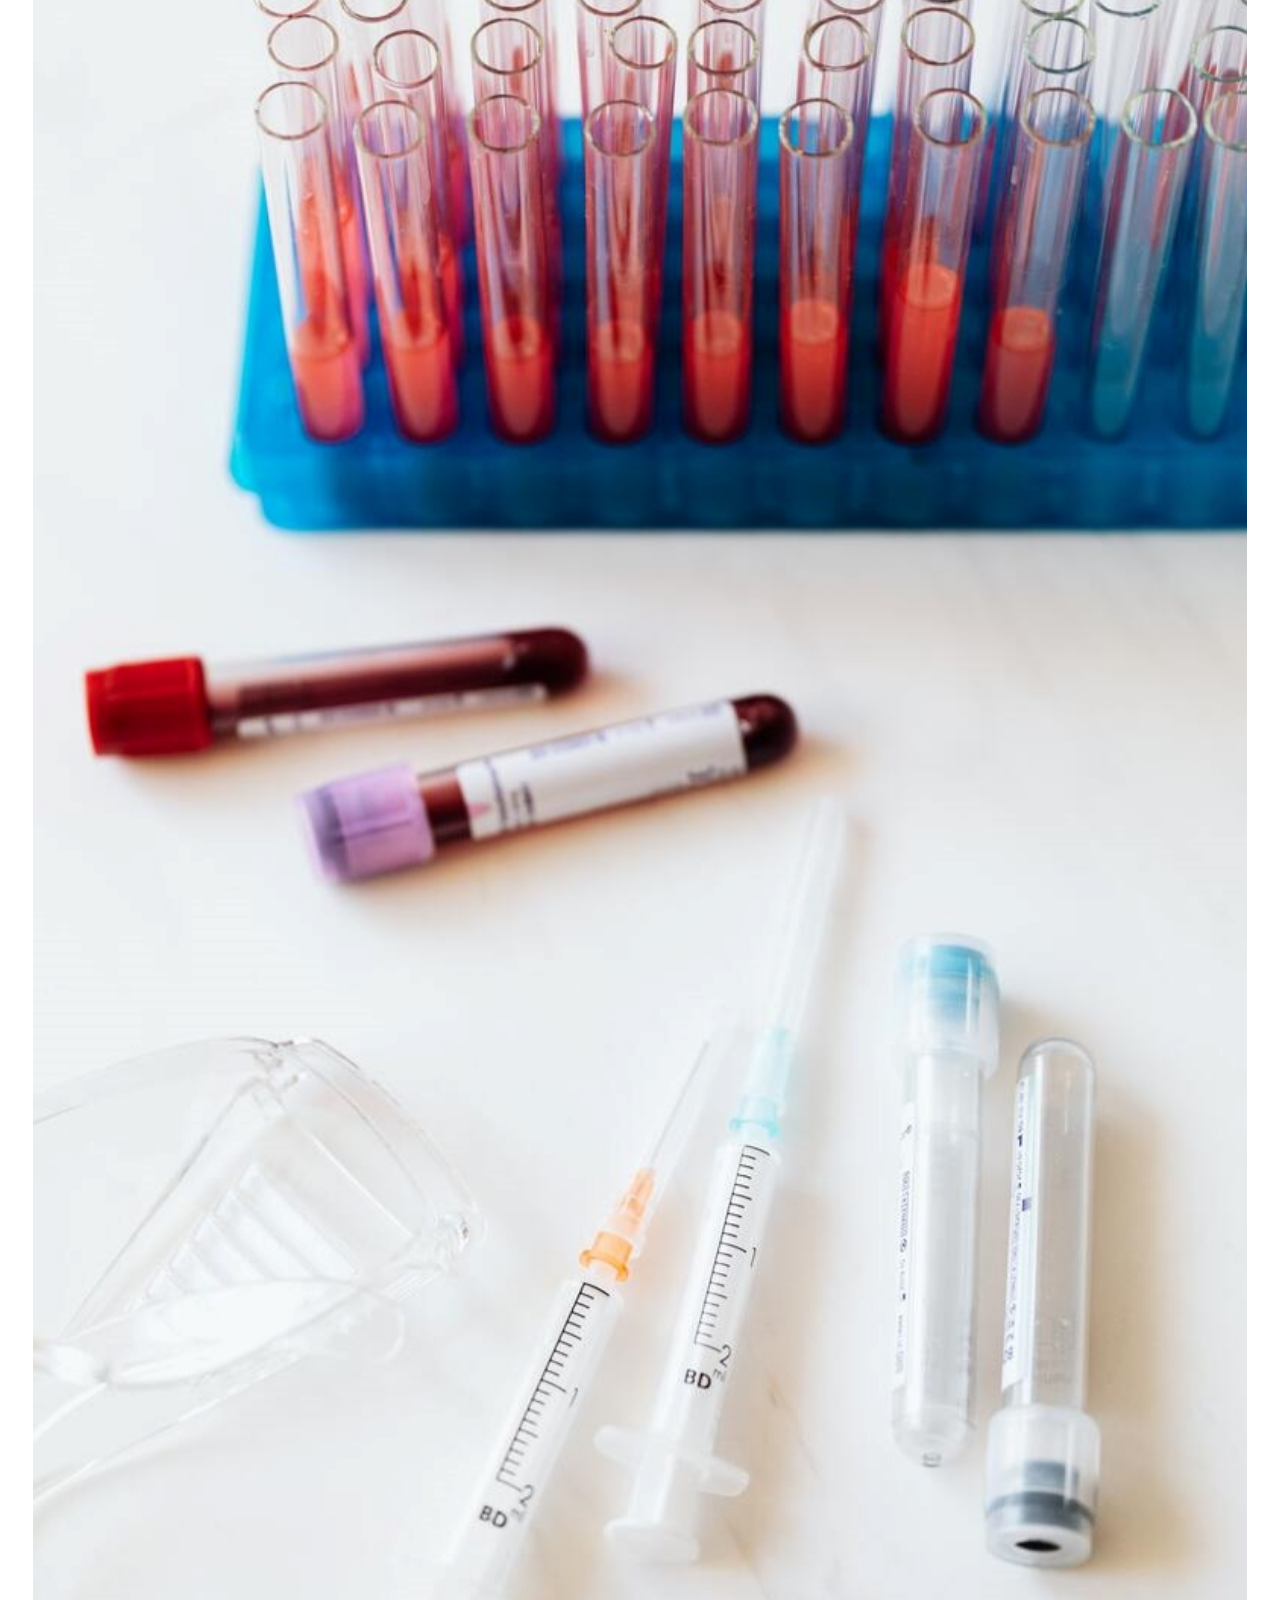
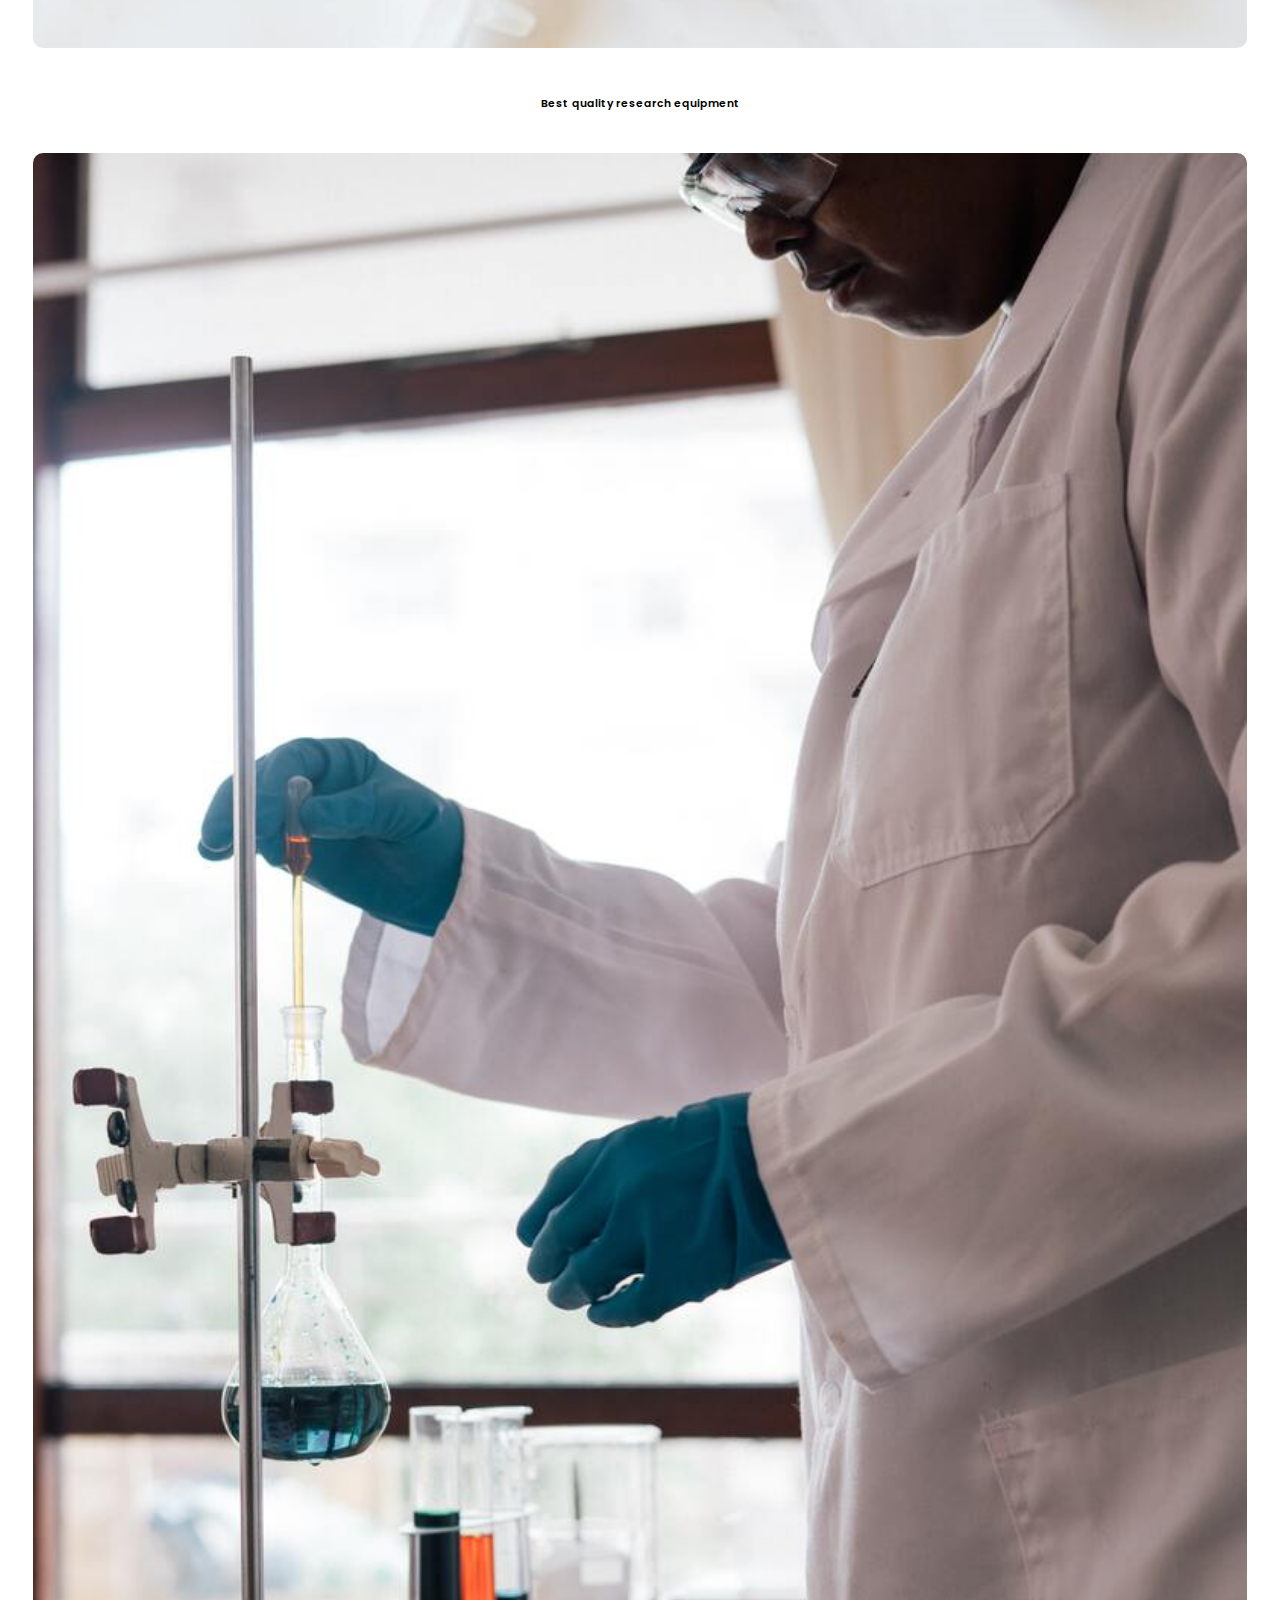
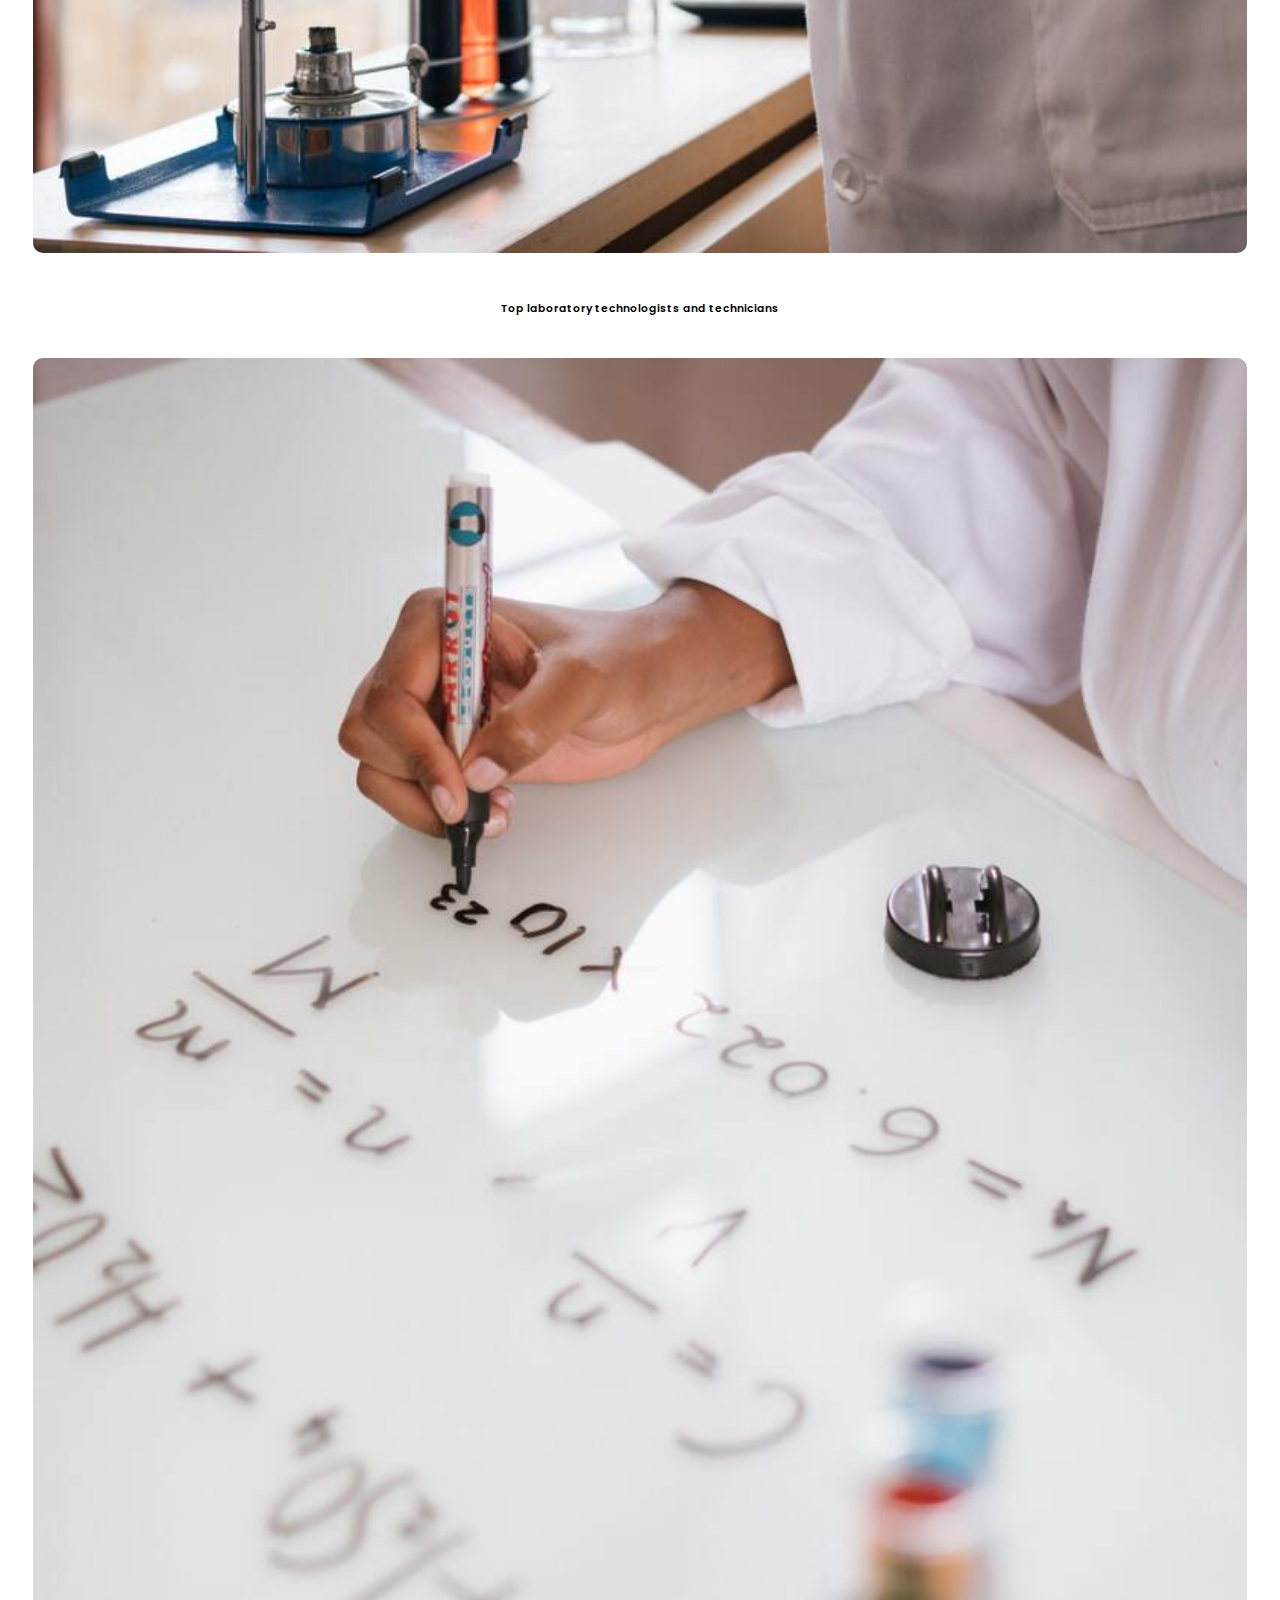
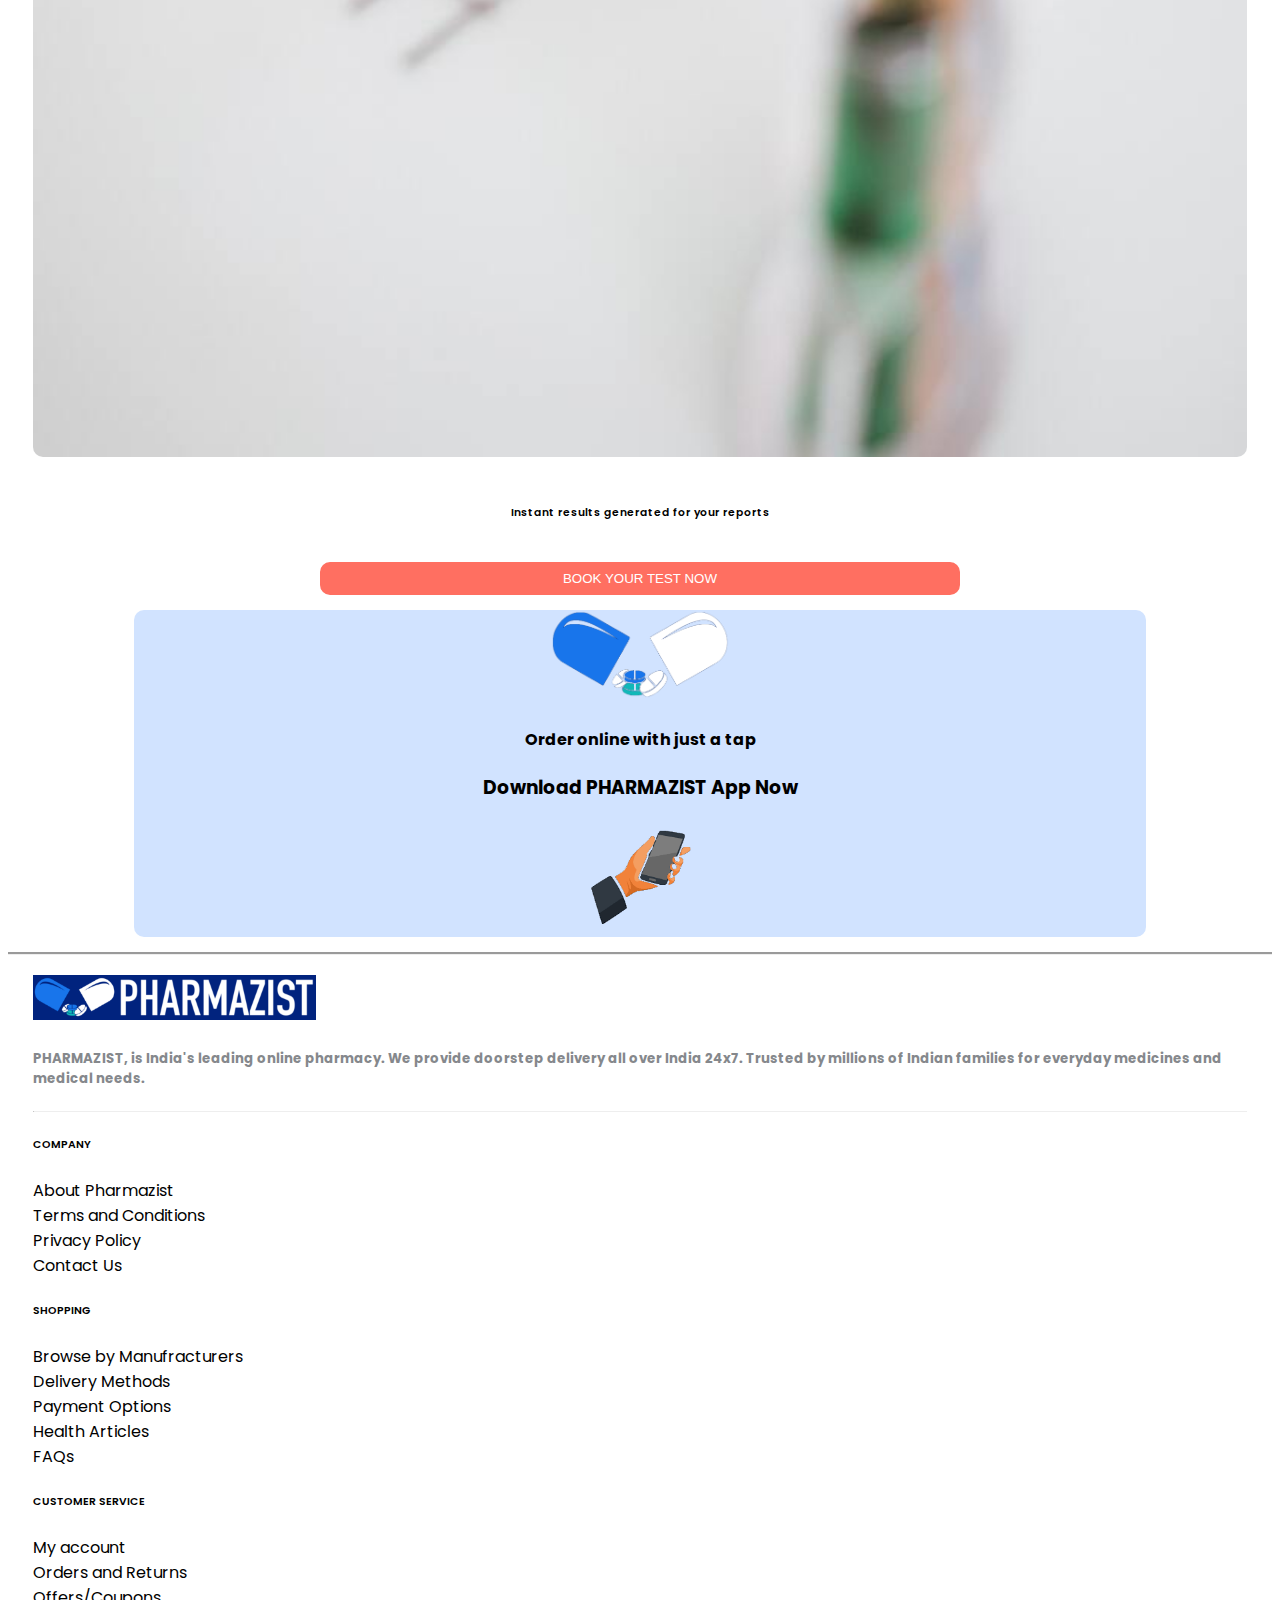
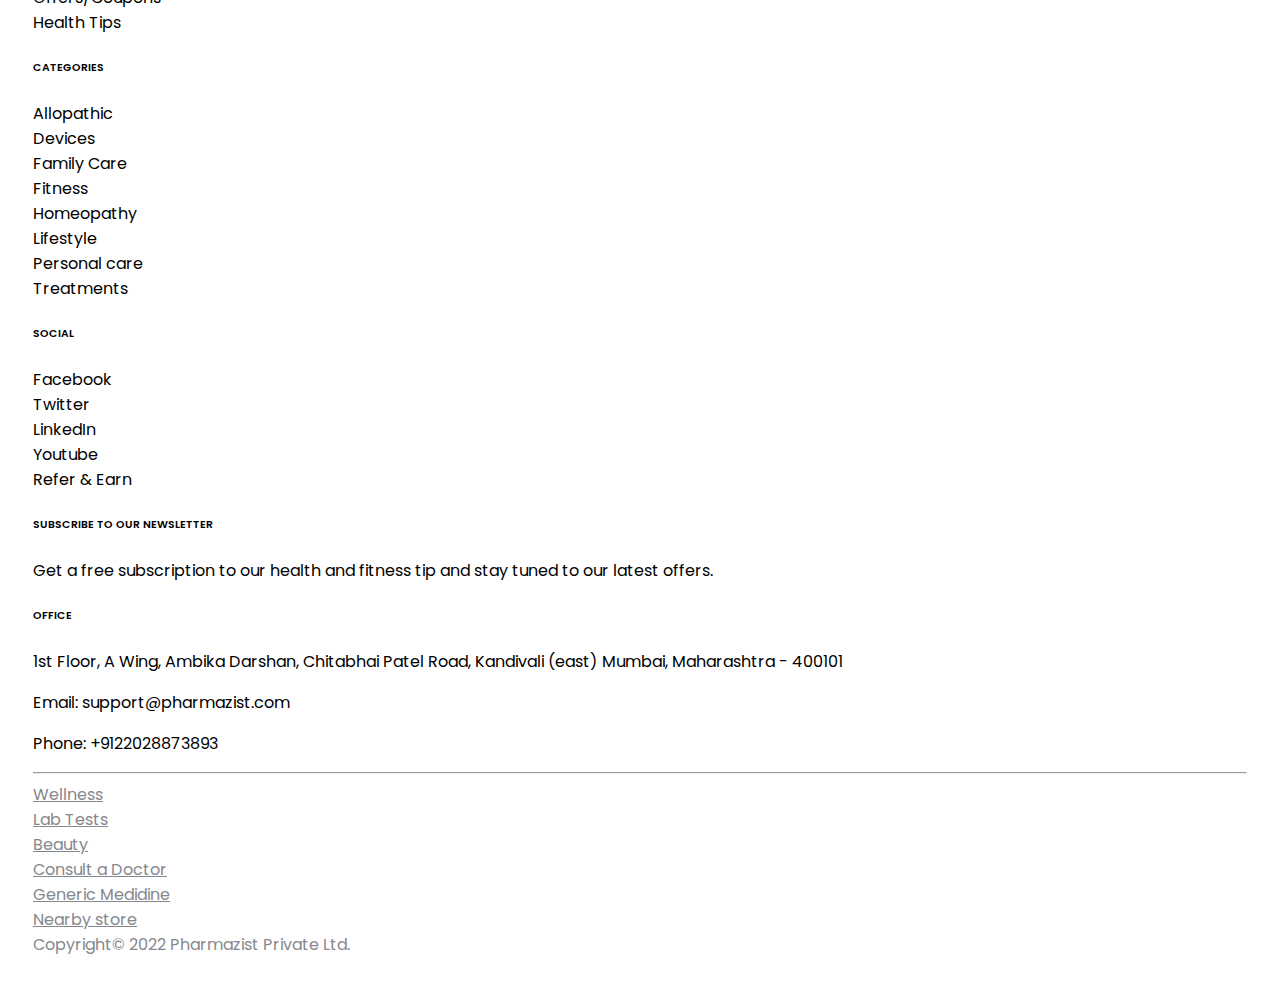
<file: labtest.html>
<!DOCTYPE html>
<html>

<head>
    <meta charset="utf-8">
    <meta http-equiv="X-UA-Compatible" content="IE=edge">
    <title>Pharmazist - Book your lab tests now</title>
    <meta name="description" content="">
    <meta name="viewport" content="width=device-width, initial-scale=1">
    <link rel="preconnect" href="https://fonts.googleapis.com">
    <link rel="preconnect" href="https://fonts.gstatic.com" crossorigin>
    <link href="https://fonts.googleapis.com/css2?family=Poppins:wght@100;200;300;400;500;600;700;800;900&display=swap"
        rel="stylesheet">
    <script src="https://cdn.jsdelivr.net/npm/bootstrap@5.1.3/dist/js/bootstrap.bundle.min.js"
        integrity="sha384-ka7Sk0Gln4gmtz2MlQnikT1wXgYsOg+OMhuP+IlRH9sENBO0LRn5q+8nbTov4+1p"
        crossorigin="anonymous"></script>
    <link href="https://cdn.jsdelivr.net/npm/bootstrap@5.1.3/dist/css/bootstrap.min.css" rel="stylesheet"
        integrity="sha384-1BmE4kWBq78iYhFldvKuhfTAU6auU8tT94WrHftjDbrCEXSU1oBoqyl2QvZ6jIW3" crossorigin="anonymous">
    <link rel="stylesheet" href="style.css">
    <link rel="icon" href="Images/favicon.ico" type="image/x-icon">
</head>

<body>
    <nav class="navbar fixed-top navbar-expand-lg navbar-dark">
        <div class="container-fluid">
            <a class="navbar-brand" href="index.html"> <img src="Images/logo.png" class="logo"><img
                    src="Images/pharmazistlogo.png" class="pharmazistlogo"></a>
            <button class="navbar-toggler" type="button" data-bs-toggle="collapse"
                data-bs-target="#navbarSupportedContent" aria-controls="navbarSupportedContent" aria-expanded="false"
                aria-label="Toggle navigation">
                <span class="navbar-toggler-icon"></span>
            </button>
            <div class="collapse navbar-collapse" id="navbarSupportedContent">
                <form class="d-flex">
                    <input class="form-control me-2" type="search"
                        placeholder="Search for medicine and wellness products...." aria-label="Search">
                    <button class="btn btn-outline-success" type="submit">Search</button>
                </form>
                <ul class="navbar-nav" style="margin-left: auto;">

                    <li class="nav-item">
                        <a class="nav-link" aria-current="page" href="cart.html">My cart</a>
                    </li>
                    <li class="nav-item">
                        <a class="nav-link" href="login.html">Login/Signup</a>
                    </li>
                </ul>
            </div>
        </div>
    </nav>
    <div style="height: 70px;"></div>
    <!------------------------------Page1------------------------------------------------>
    <div>
        <div class="container-fluid">
            <h1 class="bannerheading" style="position: absolute; margin-top: 10%; text-align: center;">
                Most accurate and reliable lab test results
            </h1>
        </div>
        <img src="Images/labtestpage.jpg" style="width: 100%;">
    </div>

    <!------------------------------Phone------------------------------------------------>
    <!-- <a href="#" style="color: black; text-decoration-line:none"> -->
    <div class="row" style="background-color: #D1E3FF; margin: 15px 10%; border-radius: 10px;">
        <div class="col-12 col-md-4 col-lg-4" style="align-self: center;text-align: center;">
            <img src="Images/kindpng_book.png" style="padding: 6px;">
            <h4>Book a test from your phone</h4>
        </div>
        <div class=" col-12 col-md-4 col-lg-4" style="align-self: center;text-align: center;">
            <img src="Images/kindpng_home.png" style="padding: 6px;">
            <h4>Sample collection from home</h4>
        </div>
        <div class=" col-12 col-md-4 col-lg-4" style="align-self: center;text-align: center;">
            <img src="Images/kindpng_report.png" style="padding: 6px;">
            <h4>Get reports online</h4>
        </div>

    </div>
    <!-- </a> -->

    <!------------------------------Services------------------------------------------------>

    <div style="text-align: center; margin: 20px 0;">
        <h3 style="font-weight: 600;">Why our labs?</h3>
        <div class="row brandsrow">
            <div class="col-lg col-md col-sm-4 col-6">
                <a href="#" style="text-decoration: none; color: black;">
                    <img src="Images/lab1.jpg" style="width: 100%; border-radius: 10px;">
                    <h6 style="padding: 1rem 0;">Best quality research equipment</h6>
                </a>
            </div>
            <div class="col-lg col-md col-sm-4 col-6">
                <a href="#" style="text-decoration: none; color: black;">
                    <img src="Images/lab2.jpg" style="width: 100%; border-radius: 10px;">
                    <h6 style="padding: 1rem 0;">Top laboratory technologists and technicians</h6>
                </a>
            </div>
            <div class="col-lg col-md col-sm-4 col-6">
                <a href="#" style="text-decoration: none; color: black;">
                    <img src="Images/lab3.jpg" style="width: 100%; border-radius: 10px;">
                    <h6 style="padding: 1rem 0;">Instant results generated for your reports</h6>
                </a>
            </div>

        </div>
    </div>

    <!------------------------------Page1part2------------------------------------------------>
    <div style="text-align: center;">
        <button class="servicesbutton" style="max-width: 40rem;">BOOK YOUR TEST NOW</button>
    </div>

    <!------------------------------Page2------------------------------------------------>


    <!------------------------------App------------------------------------------------>
    <a href="https://play.google.com/store/search?q=pharmazist" style="color: black; text-decoration-line:none">
        <div class="row" style="background-color: #D1E3FF; margin: 15px 10%; border-radius: 10px;">
            <div class="col" style="align-self: center;text-align: center;">
                <img src="Images/logo.png" style="width: 180px;">
            </div>
            <div class="col col-lg-6" style="align-self: center;text-align: center;">
                <h4>Order online with just a tap</h4>
                <h3>Download PHARMAZIST App Now</h3>
            </div>
            <div class="col" style="align-self: center;text-align: center;">
                <img src="Images/phonelogo.png" style="padding: 2px;  width: 105px;">
            </div>

        </div>
    </a>


    <!-----------------------------------Footer---------------------------------------------------->

    <div style="border-top: groove; padding: 20px 25px;">
        <div>
            <img src="Images/Pharmazist logo.png" alt="">
            <h5 style="color: #85888C;">PHARMAZIST, is India's leading online pharmacy. We provide doorstep delivery all
                over India 24x7.
                Trusted by millions of Indian families for everyday medicines and medical needs.</h5>
        </div>
        <hr style="border-top: 1px black;">
        <div class="row">
            <div class="col">
                <h6>COMPANY</h6>
                <ul class="footerlist">
                    <li>About Pharmazist</li>
                    <li>Terms and Conditions</li>
                    <li>Privacy Policy</li>
                    <li>Contact Us</li>
                </ul>
            </div>
            <div class="col">
                <h6>SHOPPING</h6>
                <ul class="footerlist">
                    <li>Browse by Manufracturers</li>
                    <li>Delivery Methods</li>
                    <li>Payment Options</li>
                    <li>Health Articles</li>
                    <li>FAQs</li>
                </ul>
            </div>
            <div class="col">
                <h6>CUSTOMER SERVICE</h6>
                <ul class="footerlist">
                    <li>My account</li>
                    <li>Orders and Returns</li>
                    <li>Offers/Coupons</li>
                    <li>Health Tips</li>
                </ul>
            </div>
            <div class="col">
                <h6>CATEGORIES</h6>
                <ul class="footerlist">
                    <li>Allopathic</li>
                    <li>Devices</li>
                    <li>Family Care</li>
                    <li>Fitness</li>
                    <li>Homeopathy</li>
                    <li>Lifestyle</li>
                    <li>Personal care</li>
                    <li>Treatments</li>
                </ul>
            </div>
            <div class="col">
                <h6>SOCIAL</h6>
                <ul class="footerlist">
                    <li>Facebook</li>
                    <li>Twitter</li>
                    <li>LinkedIn</li>
                    <li>Youtube</li>
                    <li>Refer & Earn</li>
                </ul>
            </div>
            <div class="col">
                <h6>SUBSCRIBE TO OUR NEWSLETTER</h6>
                <p>Get a free subscription to our health and
                    fitness tip and stay tuned to our latest
                    offers.
                </p>
            </div>
            <div class="col">
                <h6>OFFICE</h6>
                <p>1st Floor, A Wing, Ambika Darshan,
                    Chitabhai Patel Road, Kandivali (east)
                    Mumbai, Maharashtra - 400101
                </p>
                <p>Email: support@pharmazist.com
                </p>
                <p>Phone: +9122028873893</p>
            </div>
        </div>
        <hr>
        <div class="row" style="color: #85888C;">
            <div class="col">
                <a href="" style="color: #85888C;">Wellness</a>
            </div>
            <div class="col">
                <a href="" style="color: #85888C;">Lab Tests</a>
            </div>
            <div class="col">
                <a href="" style="color: #85888C;">Beauty</a>
            </div>
            <div class="col">
                <a href="" style="color: #85888C;">Consult a Doctor</a>
            </div>
            <div class="col">
                <a href="" style="color: #85888C;">Generic Medidine</a>
            </div>
            <div class="col">
                <a href="" style="color: #85888C;">Nearby store</a>
            </div>
            Copyright© 2022 Pharmazist Private Ltd.
        </div>
    </div>









    <!----------------------------------END------------------------------------------------------------>

</body>

</html>
</file>
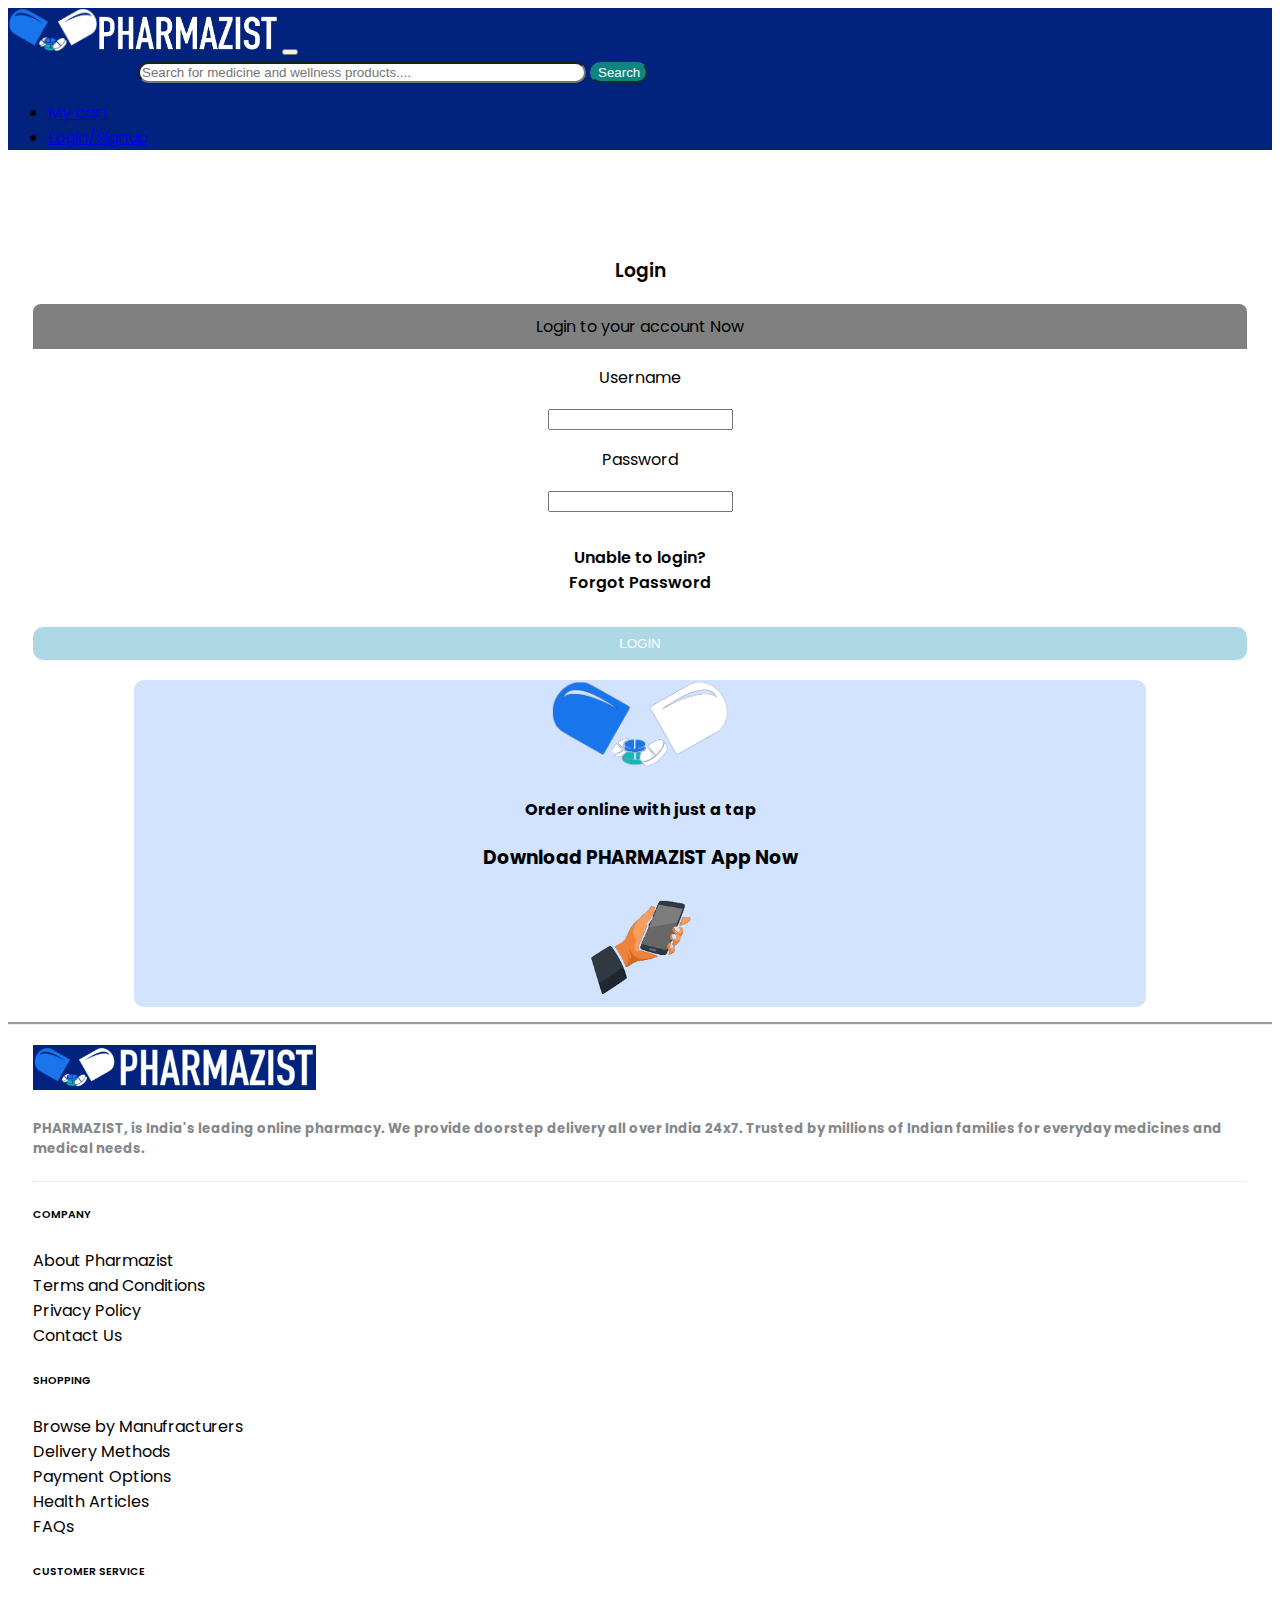
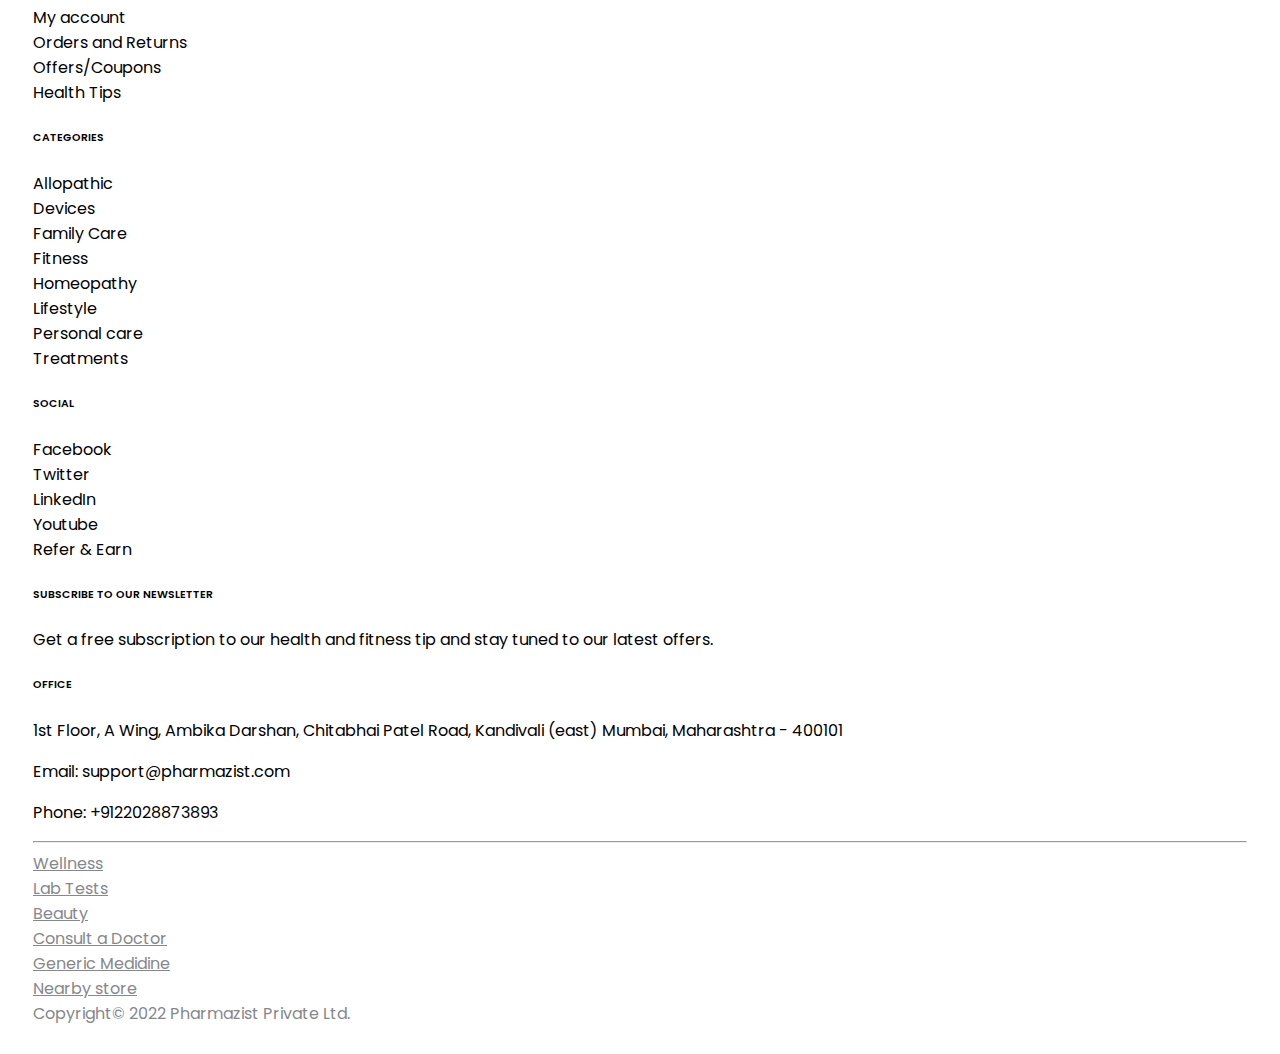
<file: login.html>
<!DOCTYPE html>
<html>

<head>
    <meta charset="utf-8">
    <meta http-equiv="X-UA-Compatible" content="IE=edge">
    <title>Pharmazist - Login</title>
    <meta name="description" content="">
    <meta name="viewport" content="width=device-width, initial-scale=1">
    <link rel="preconnect" href="https://fonts.googleapis.com">
    <link rel="preconnect" href="https://fonts.gstatic.com" crossorigin>
    <link href="https://fonts.googleapis.com/css2?family=Poppins:wght@100;200;300;400;500;600;700;800;900&display=swap"
        rel="stylesheet">
    <script src="https://cdn.jsdelivr.net/npm/bootstrap@5.1.3/dist/js/bootstrap.bundle.min.js"
        integrity="sha384-ka7Sk0Gln4gmtz2MlQnikT1wXgYsOg+OMhuP+IlRH9sENBO0LRn5q+8nbTov4+1p"
        crossorigin="anonymous"></script>
    <link href="https://cdn.jsdelivr.net/npm/bootstrap@5.1.3/dist/css/bootstrap.min.css" rel="stylesheet"
        integrity="sha384-1BmE4kWBq78iYhFldvKuhfTAU6auU8tT94WrHftjDbrCEXSU1oBoqyl2QvZ6jIW3" crossorigin="anonymous">
    <link rel="stylesheet" href="style.css">
    <link rel="icon" href="Images/favicon.ico" type="image/x-icon">
</head>

<body>
    <nav class="navbar fixed-top navbar-expand-lg navbar-dark">
        <div class="container-fluid">
            <a class="navbar-brand" href="index.html"> <img src="Images/logo.png" class="logo"><img
                    src="Images/pharmazistlogo.png" class="pharmazistlogo"></a>
            <button class="navbar-toggler" type="button" data-bs-toggle="collapse"
                data-bs-target="#navbarSupportedContent" aria-controls="navbarSupportedContent" aria-expanded="false"
                aria-label="Toggle navigation">
                <span class="navbar-toggler-icon"></span>
            </button>
            <div class="collapse navbar-collapse" id="navbarSupportedContent">
                <form class="d-flex">
                    <input class="form-control me-2" type="search"
                        placeholder="Search for medicine and wellness products...." aria-label="Search">
                    <button class="btn btn-outline-success" type="submit">Search</button>
                </form>
                <ul class="navbar-nav" style="margin-left: auto;">

                    <li class="nav-item">
                        <a class="nav-link" aria-current="page" href="cart.html">My cart</a>
                    </li>
                    <li class="nav-item">
                        <a class="nav-link" href="#">Login/Signup</a>
                    </li>
                </ul>
            </div>
        </div>
    </nav>
    <div style="height: 70px;"></div>

    <!------------------------------Login------------------------------------------------>

    <div style="text-align: center; margin: 20px 0;">
        <h3 style="font-weight: 600;">Login</h3>
        <div class="row brandsrow">
            <div class="col-lg col-md col-sm-4 col">
            </div>
            <div class="col-lg col-md col-sm col-12">
                <div style="background-color: grey; padding: 10px 0; border-radius: 8px 8px 0 0;"> Login to your account
                    Now
                </div>
                <div>
                    <p>Username</p>
                    <input type="text">
                    <p>Password</p>
                    <input type="password">
                </div>
                <p style="font-weight: 600; padding: 1rem 0;">Unable to login? <br>Forgot Password</p>
                <button class="loginbutton">LOGIN</button>
            </div>
            <div class="col-lg col-md col-sm-4 col">
            </div>

        </div>
    </div>
    <!------------------------------Page2------------------------------------------------>


    <!------------------------------App------------------------------------------------>
    <a href="https://play.google.com/store/search?q=pharmazist" style="color: black; text-decoration-line:none">
        <div class="row" style="background-color: #D1E3FF; margin: 15px 10%; border-radius: 10px;">
            <div class="col" style="align-self: center;text-align: center;">
                <img src="Images/logo.png" style="width: 180px;">
            </div>
            <div class="col col-lg-6" style="align-self: center;text-align: center;">
                <h4>Order online with just a tap</h4>
                <h3>Download PHARMAZIST App Now</h3>
            </div>
            <div class="col" style="align-self: center;text-align: center;">
                <img src="Images/phonelogo.png" style="padding: 2px;  width: 105px;">
            </div>

        </div>
    </a>


    <!-----------------------------------Footer---------------------------------------------------->

    <div style="border-top: groove; padding: 20px 25px;">
        <div>
            <img src="Images/Pharmazist logo.png" alt="">
            <h5 style="color: #85888C;">PHARMAZIST, is India's leading online pharmacy. We provide doorstep delivery all
                over India 24x7.
                Trusted by millions of Indian families for everyday medicines and medical needs.</h5>
        </div>
        <hr style="border-top: 1px black;">
        <div class="row">
            <div class="col">
                <h6>COMPANY</h6>
                <ul class="footerlist">
                    <li>About Pharmazist</li>
                    <li>Terms and Conditions</li>
                    <li>Privacy Policy</li>
                    <li>Contact Us</li>
                </ul>
            </div>
            <div class="col">
                <h6>SHOPPING</h6>
                <ul class="footerlist">
                    <li>Browse by Manufracturers</li>
                    <li>Delivery Methods</li>
                    <li>Payment Options</li>
                    <li>Health Articles</li>
                    <li>FAQs</li>
                </ul>
            </div>
            <div class="col">
                <h6>CUSTOMER SERVICE</h6>
                <ul class="footerlist">
                    <li>My account</li>
                    <li>Orders and Returns</li>
                    <li>Offers/Coupons</li>
                    <li>Health Tips</li>
                </ul>
            </div>
            <div class="col">
                <h6>CATEGORIES</h6>
                <ul class="footerlist">
                    <li>Allopathic</li>
                    <li>Devices</li>
                    <li>Family Care</li>
                    <li>Fitness</li>
                    <li>Homeopathy</li>
                    <li>Lifestyle</li>
                    <li>Personal care</li>
                    <li>Treatments</li>
                </ul>
            </div>
            <div class="col">
                <h6>SOCIAL</h6>
                <ul class="footerlist">
                    <li>Facebook</li>
                    <li>Twitter</li>
                    <li>LinkedIn</li>
                    <li>Youtube</li>
                    <li>Refer & Earn</li>
                </ul>
            </div>
            <div class="col">
                <h6>SUBSCRIBE TO OUR NEWSLETTER</h6>
                <p>Get a free subscription to our health and
                    fitness tip and stay tuned to our latest
                    offers.
                </p>
            </div>
            <div class="col">
                <h6>OFFICE</h6>
                <p>1st Floor, A Wing, Ambika Darshan,
                    Chitabhai Patel Road, Kandivali (east)
                    Mumbai, Maharashtra - 400101
                </p>
                <p>Email: support@pharmazist.com
                </p>
                <p>Phone: +9122028873893</p>
            </div>
        </div>
        <hr>
        <div class="row" style="color: #85888C;">
            <div class="col">
                <a href="" style="color: #85888C;">Wellness</a>
            </div>
            <div class="col">
                <a href="" style="color: #85888C;">Lab Tests</a>
            </div>
            <div class="col">
                <a href="" style="color: #85888C;">Beauty</a>
            </div>
            <div class="col">
                <a href="" style="color: #85888C;">Consult a Doctor</a>
            </div>
            <div class="col">
                <a href="" style="color: #85888C;">Generic Medidine</a>
            </div>
            <div class="col">
                <a href="" style="color: #85888C;">Nearby store</a>
            </div>
            Copyright© 2022 Pharmazist Private Ltd.
        </div>
    </div>









    <!----------------------------------END------------------------------------------------------------>

</body>

</html>
</file>
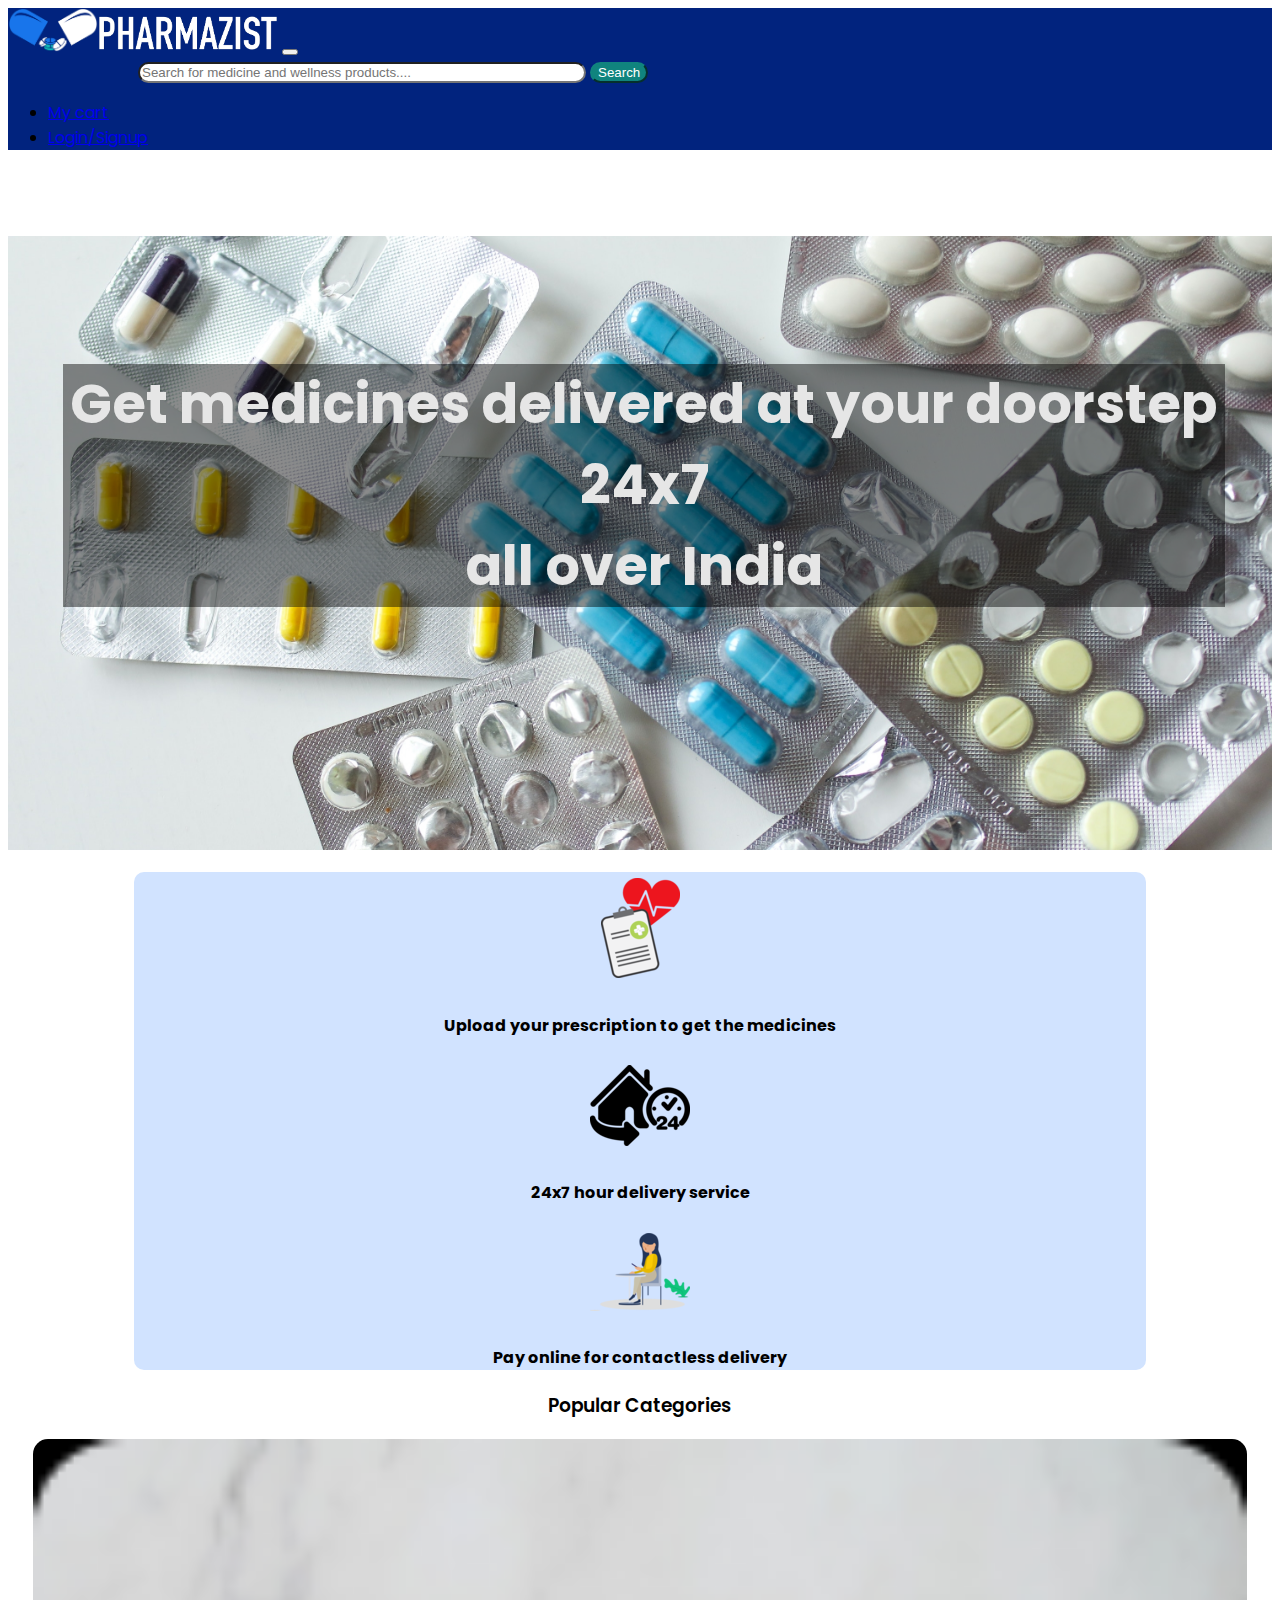
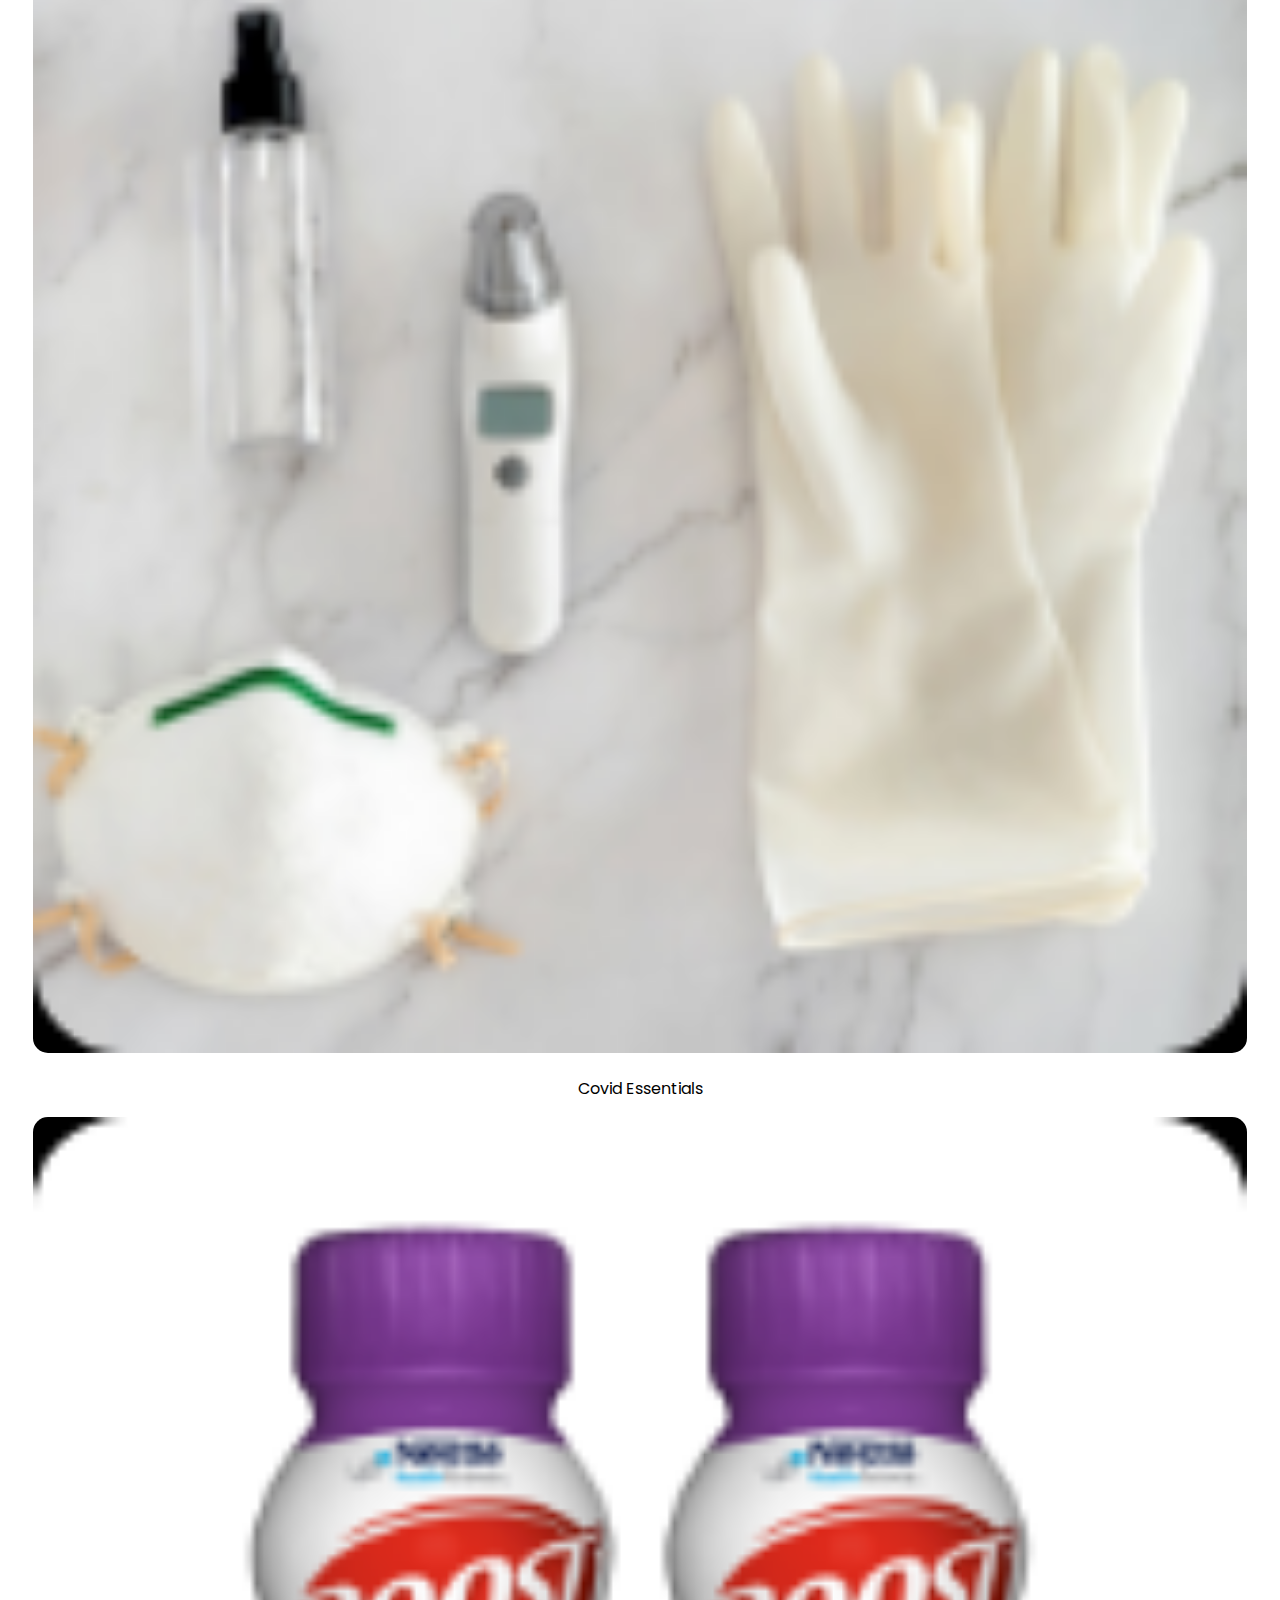
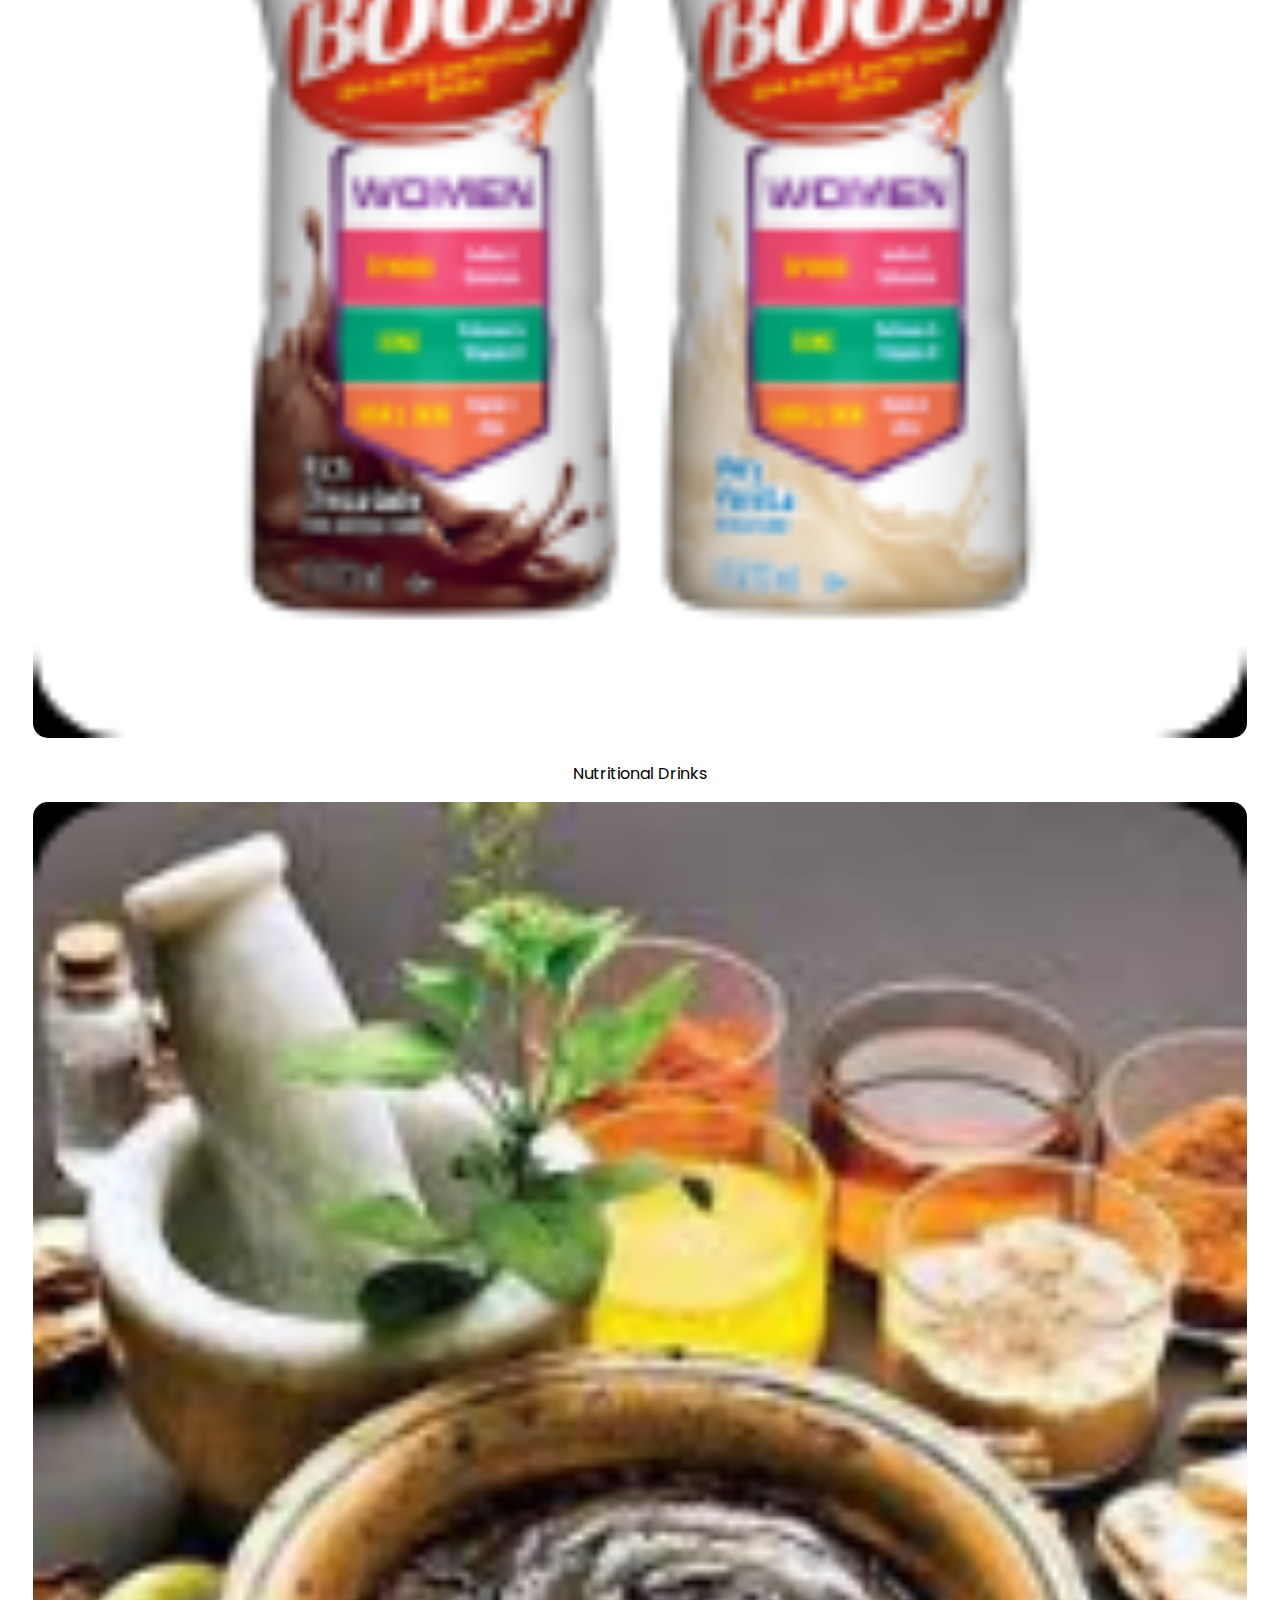
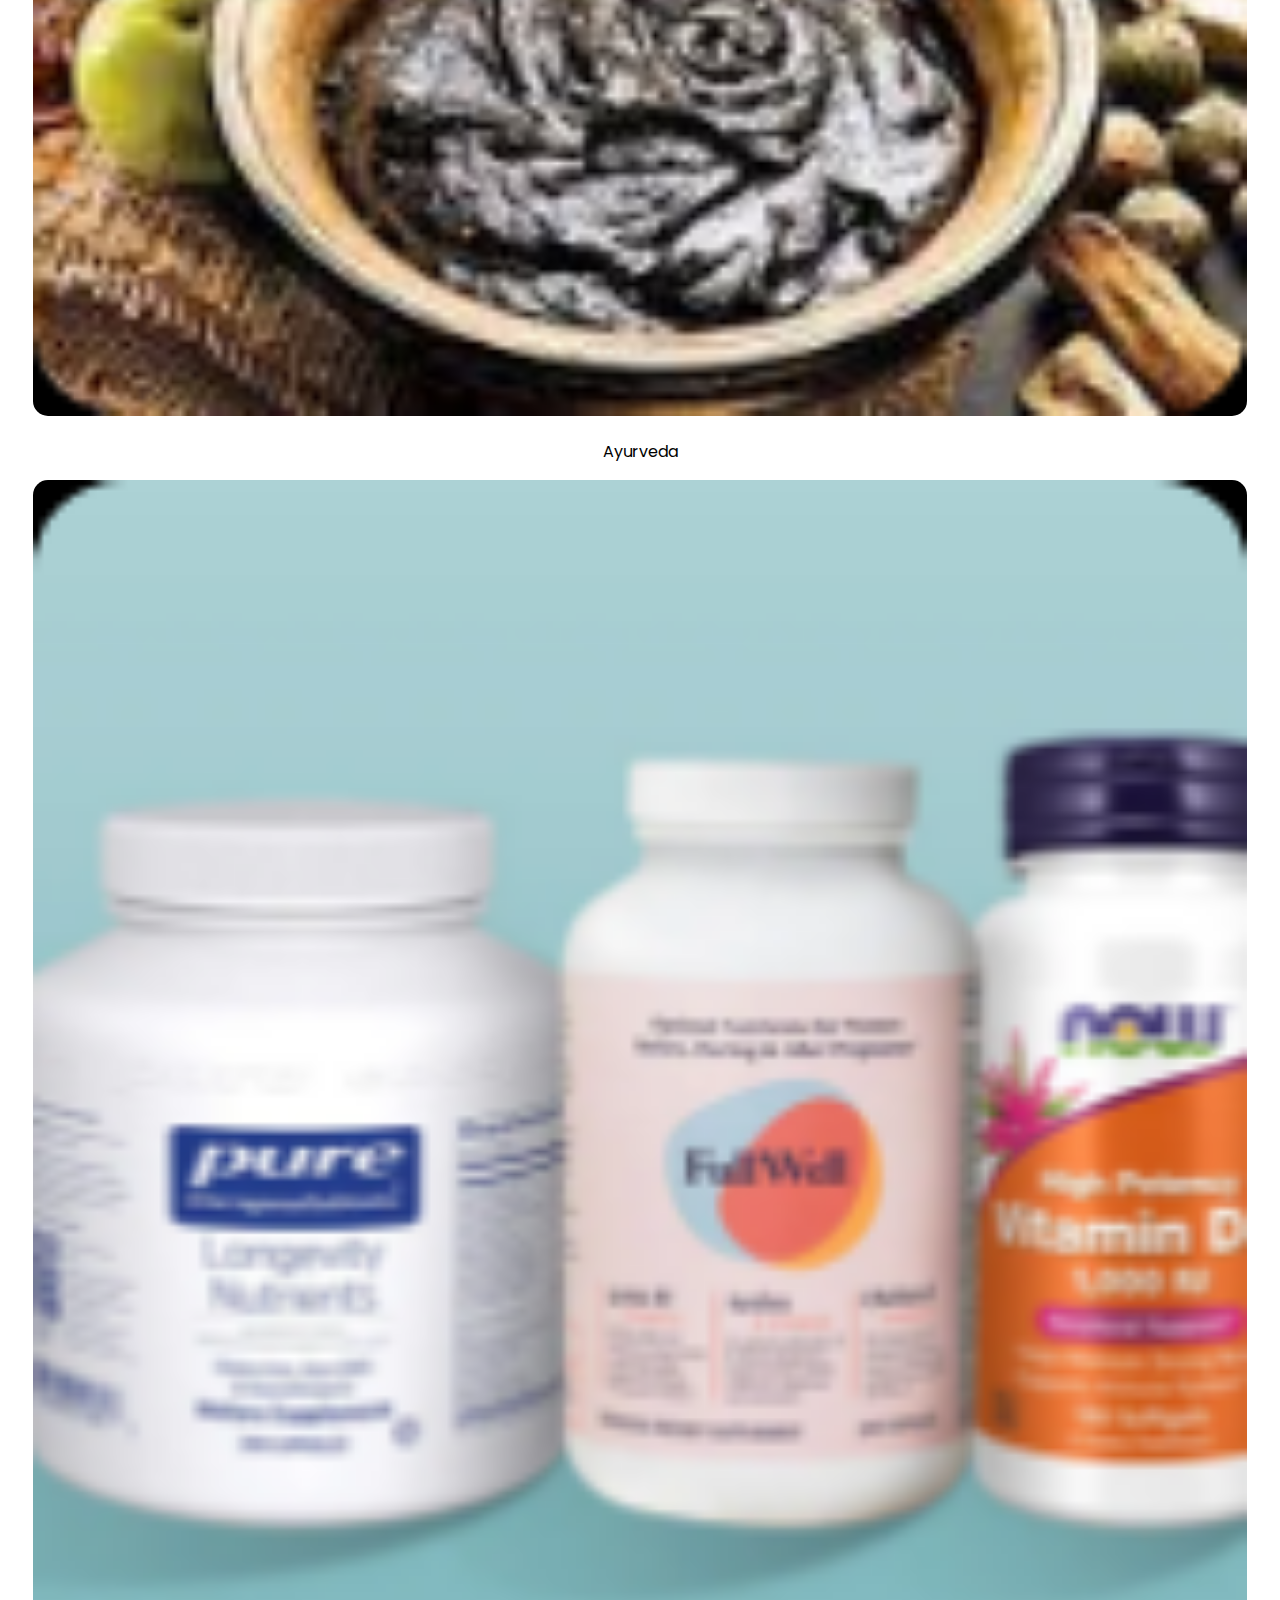
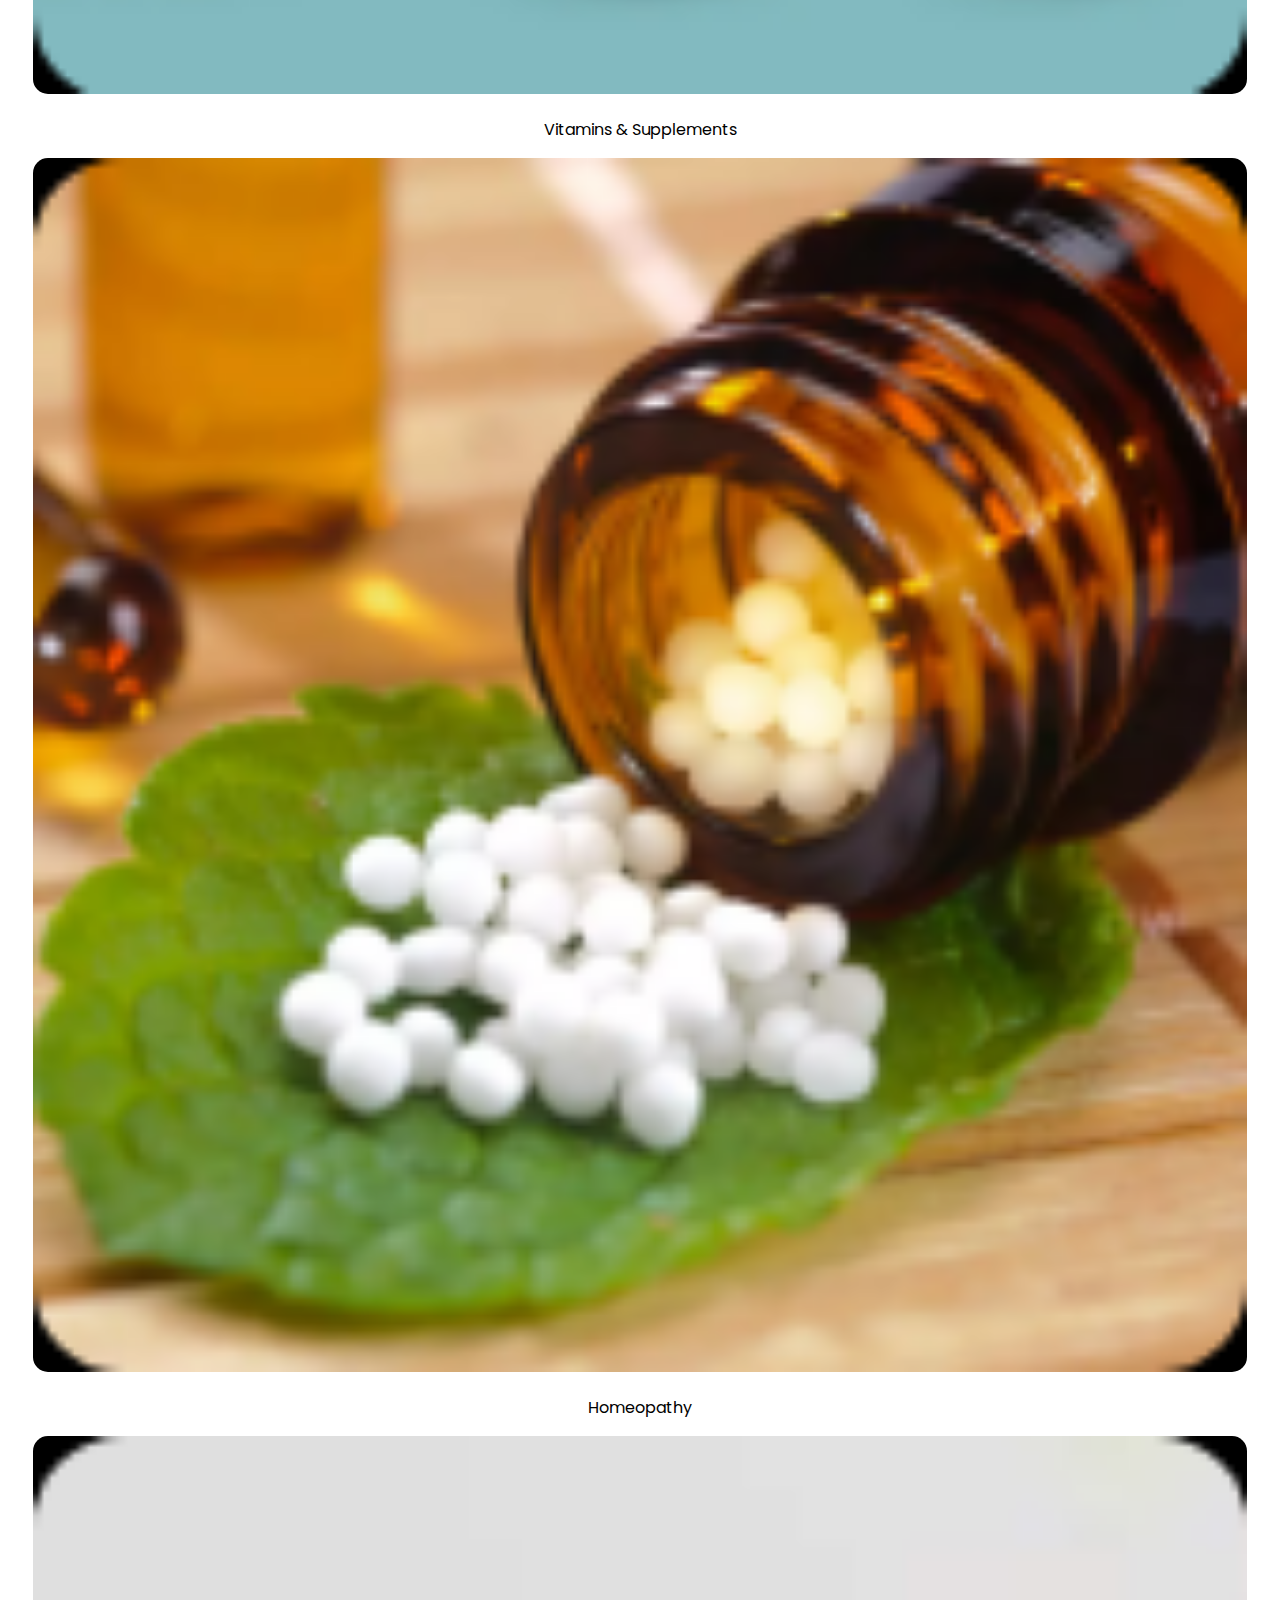
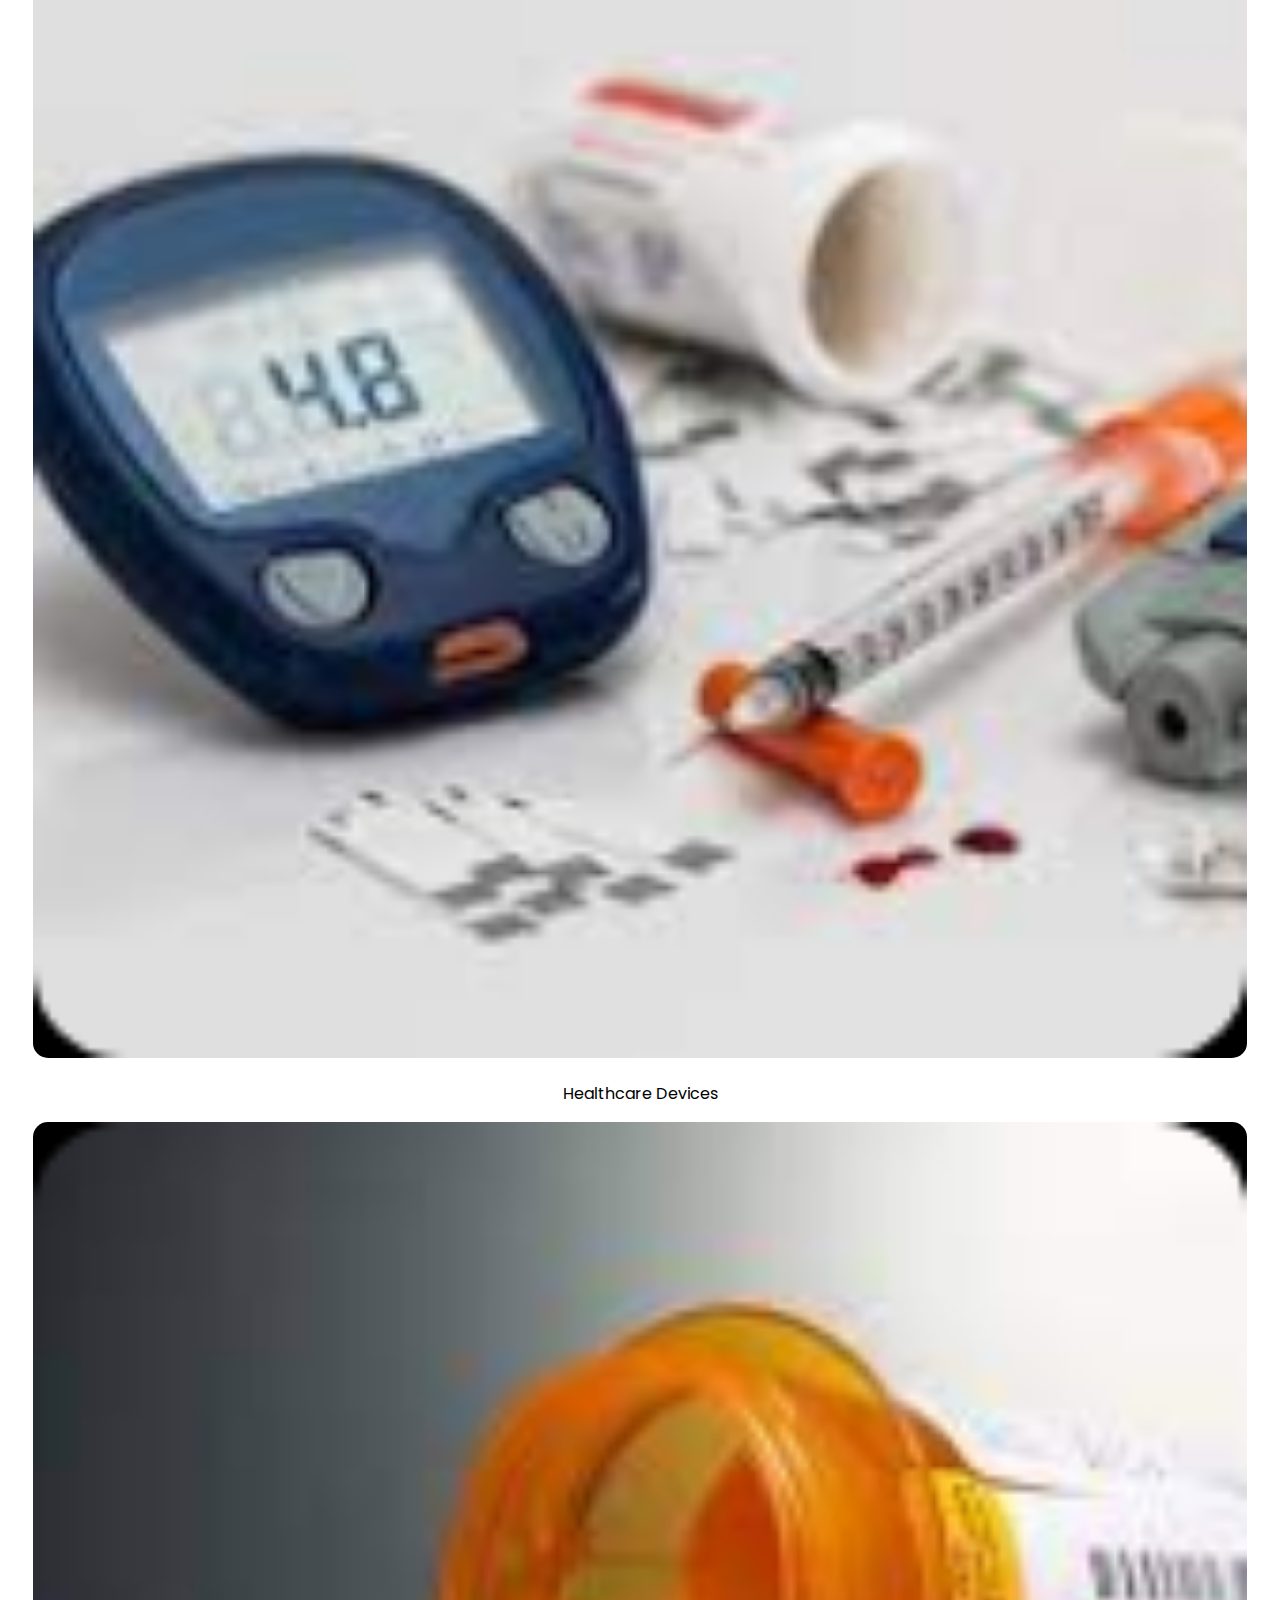
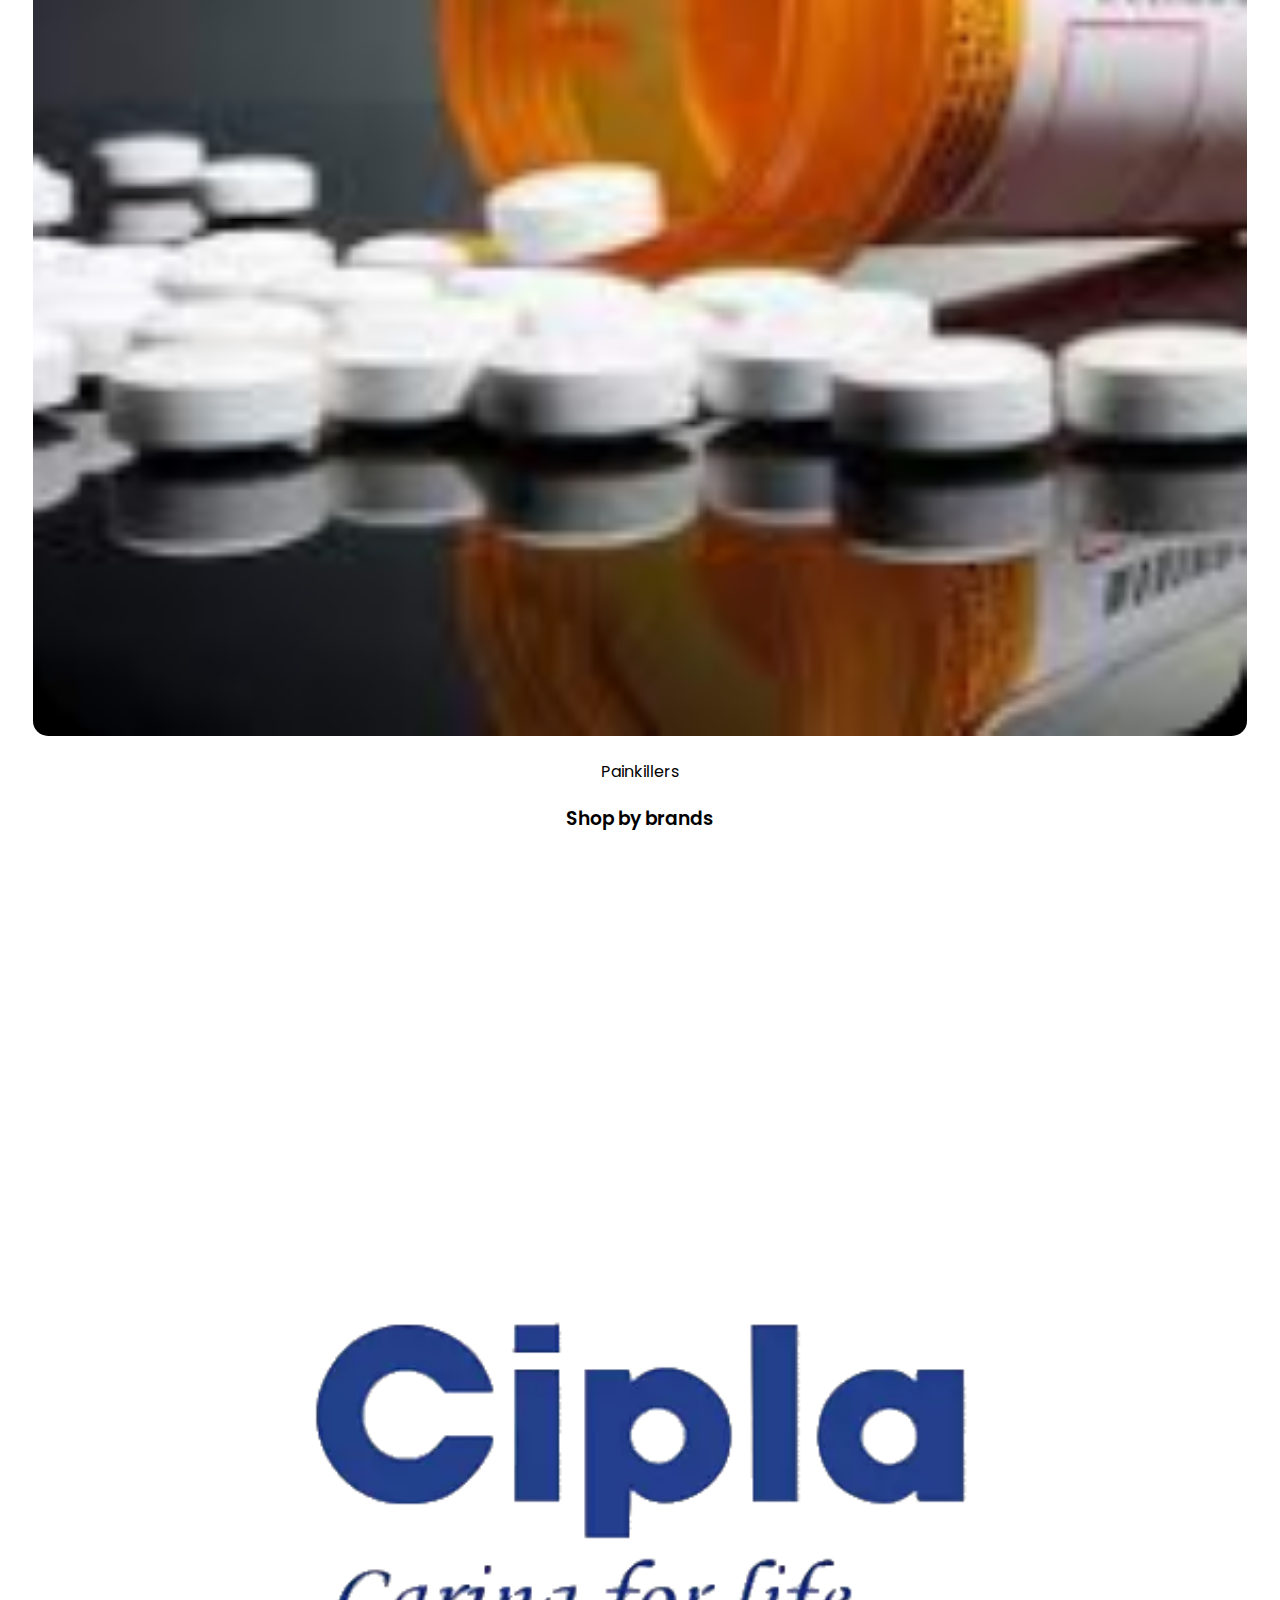
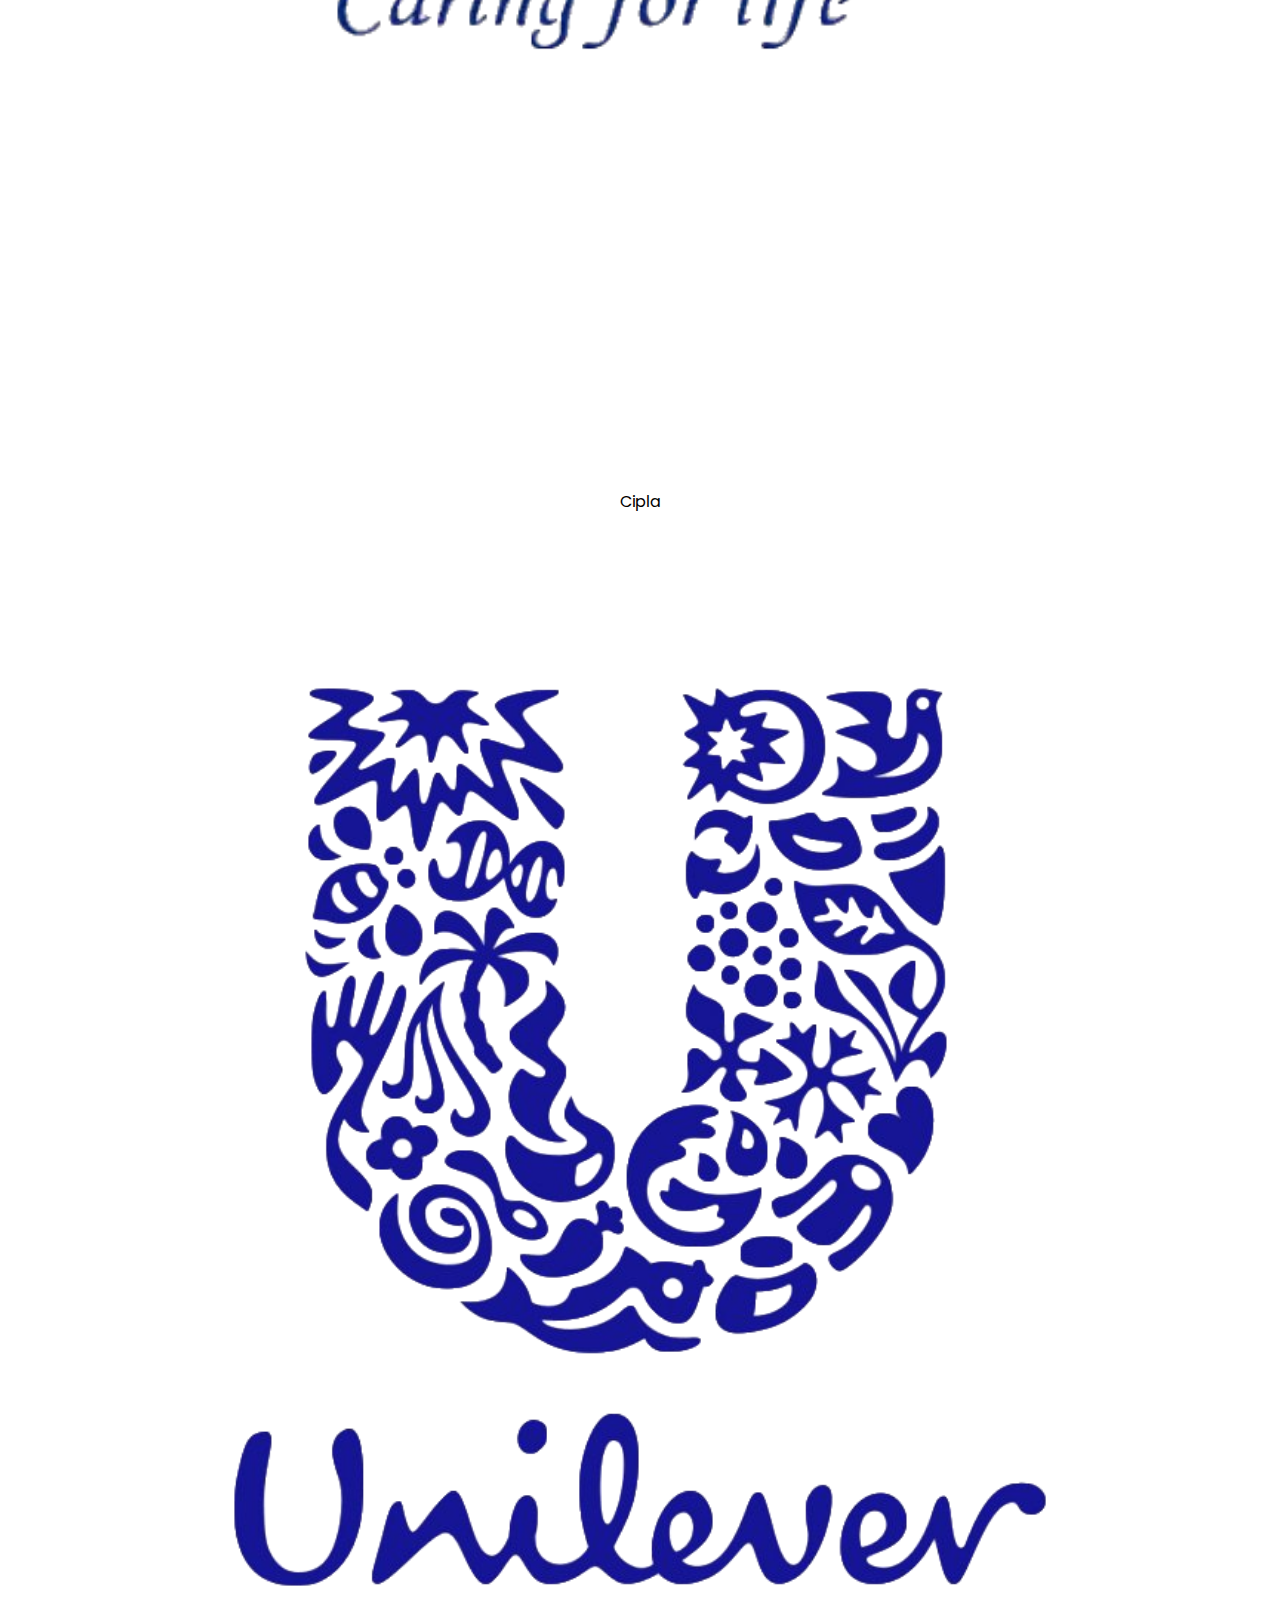
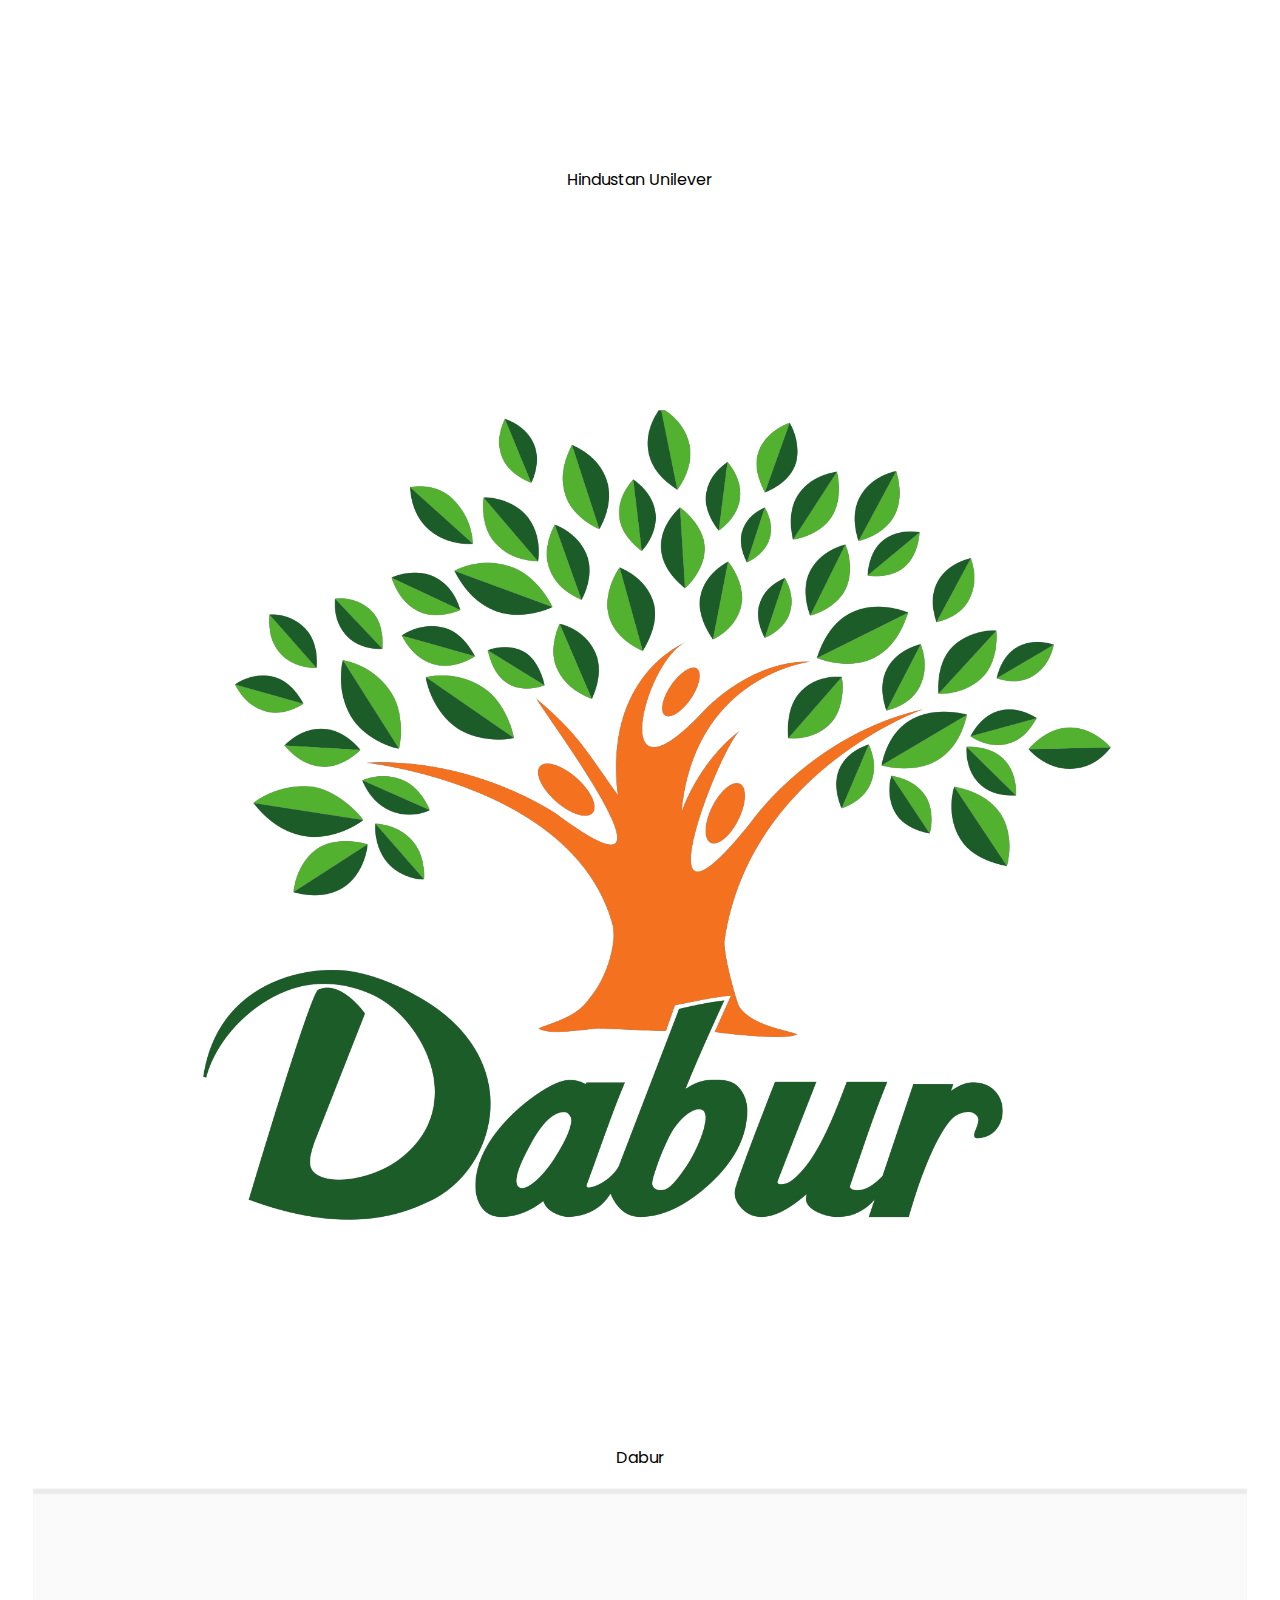
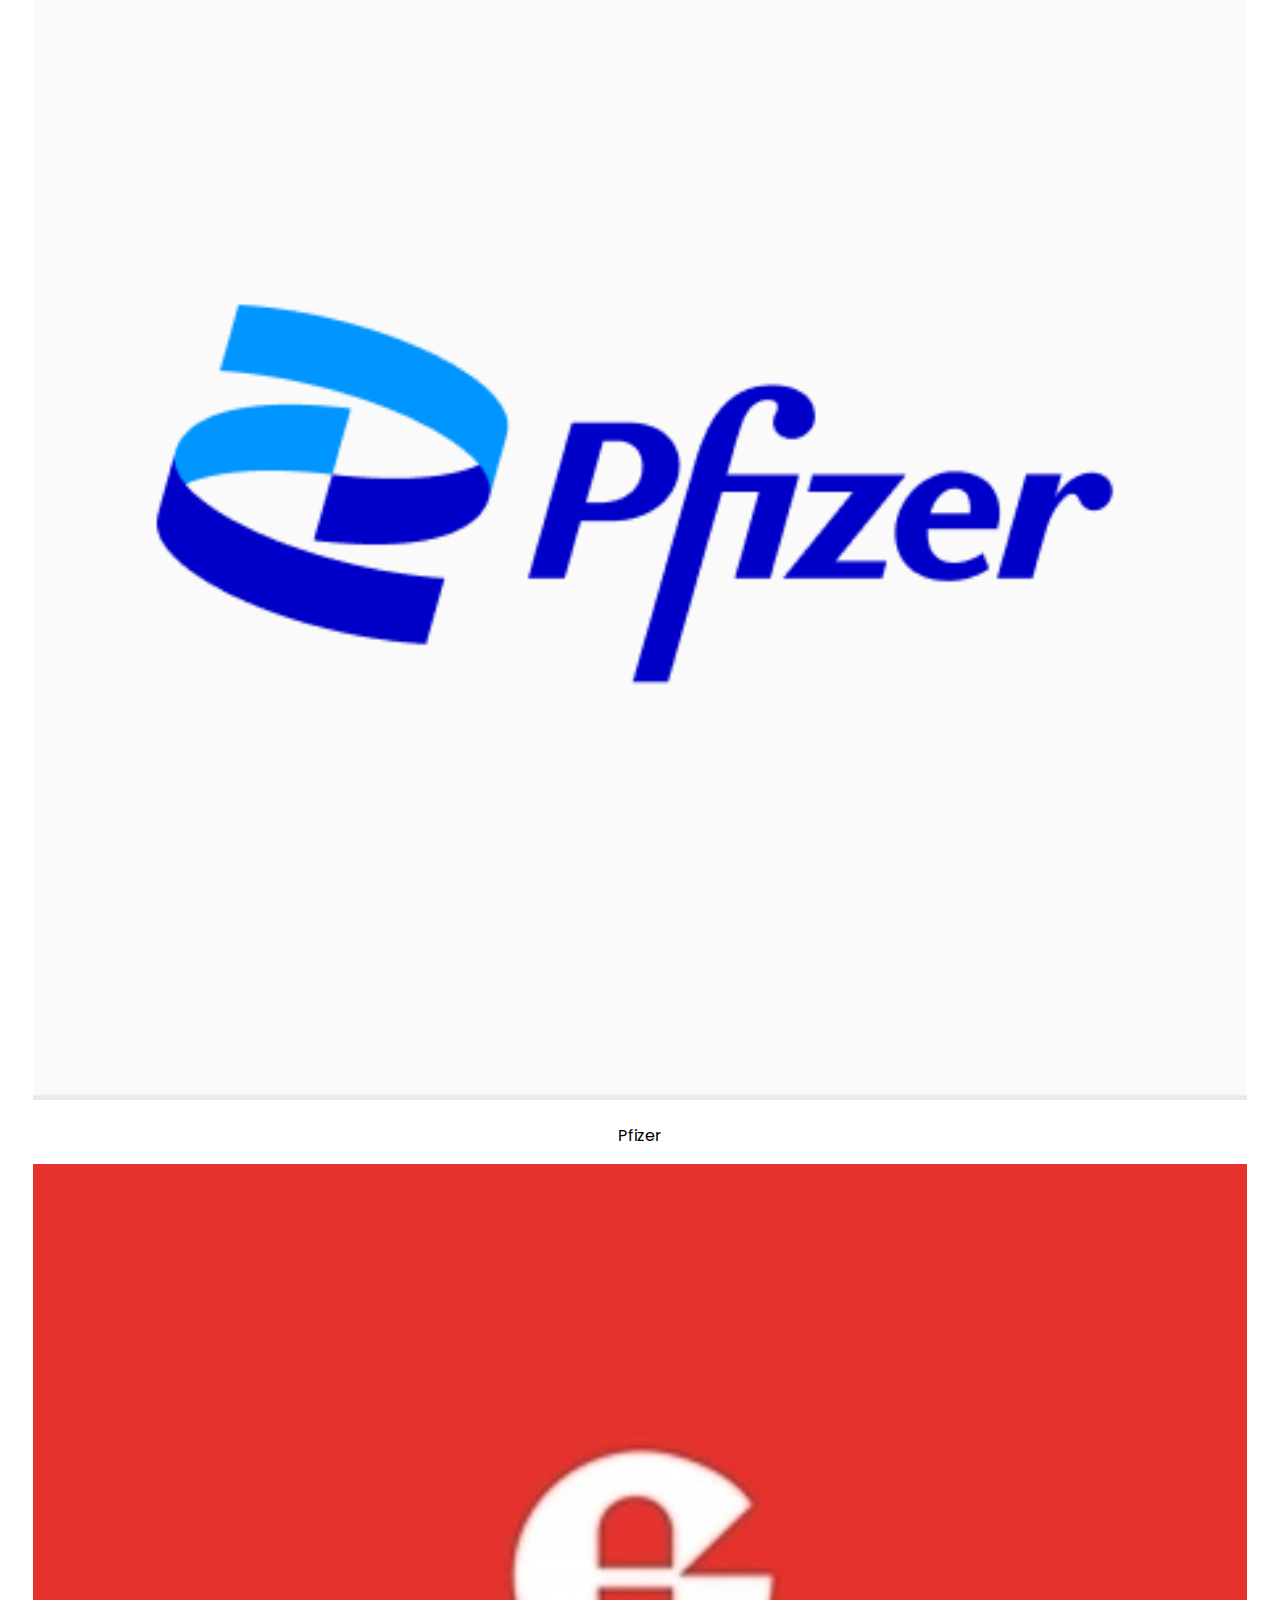
<file: medicines.html>
<!DOCTYPE html>
<html>

<head>
    <meta charset="utf-8">
    <meta http-equiv="X-UA-Compatible" content="IE=edge">
    <title>Pharmazist - Consult our doctors</title>
    <meta name="description" content="">
    <meta name="viewport" content="width=device-width, initial-scale=1">
    <link rel="preconnect" href="https://fonts.googleapis.com">
    <link rel="preconnect" href="https://fonts.gstatic.com" crossorigin>
    <link href="https://fonts.googleapis.com/css2?family=Poppins:wght@100;200;300;400;500;600;700;800;900&display=swap"
        rel="stylesheet">
    <script src="https://cdn.jsdelivr.net/npm/bootstrap@5.1.3/dist/js/bootstrap.bundle.min.js"
        integrity="sha384-ka7Sk0Gln4gmtz2MlQnikT1wXgYsOg+OMhuP+IlRH9sENBO0LRn5q+8nbTov4+1p"
        crossorigin="anonymous"></script>
    <link href="https://cdn.jsdelivr.net/npm/bootstrap@5.1.3/dist/css/bootstrap.min.css" rel="stylesheet"
        integrity="sha384-1BmE4kWBq78iYhFldvKuhfTAU6auU8tT94WrHftjDbrCEXSU1oBoqyl2QvZ6jIW3" crossorigin="anonymous">
    <link rel="stylesheet" href="style.css">
    <link rel="icon" href="Images/favicon.ico" type="image/x-icon">
</head>

<body>
    <nav class="navbar fixed-top navbar-expand-lg navbar-dark">
        <div class="container-fluid">
            <a class="navbar-brand" href="index.html"> <img src="Images/logo.png" class="logo"><img
                    src="Images/pharmazistlogo.png" class="pharmazistlogo"></a>
            <button class="navbar-toggler" type="button" data-bs-toggle="collapse"
                data-bs-target="#navbarSupportedContent" aria-controls="navbarSupportedContent" aria-expanded="false"
                aria-label="Toggle navigation">
                <span class="navbar-toggler-icon"></span>
            </button>
            <div class="collapse navbar-collapse" id="navbarSupportedContent">
                <form class="d-flex">
                    <input class="form-control me-2" type="search"
                        placeholder="Search for medicine and wellness products...." aria-label="Search">
                    <button class="btn btn-outline-success" type="submit">Search</button>
                </form>
                <ul class="navbar-nav" style="margin-left: auto;">

                    <li class="nav-item">
                        <a class="nav-link" aria-current="page" href="cart.html">My cart</a>
                    </li>
                    <li class="nav-item">
                        <a class="nav-link" href="login.html">Login/Signup</a>
                    </li>
                </ul>
            </div>
        </div>
    </nav>
    <div style="height: 70px;"></div>
    <!------------------------------Page1------------------------------------------------>
    <div>
        <div class="container-fluid">
            <h1 class="bannerheading" style="position: absolute; margin-top: 10%; text-align: center;">
                Get medicines delivered at your doorstep 24x7 <br>
                all over India
            </h1>
        </div>
        <img src="Images/medicines.jpg" style="width: 100%;">
    </div>

    <!------------------------------Phone------------------------------------------------>
    <!-- <a href="#" style="color: black; text-decoration-line:none"> -->
    <div class="row" style="background-color: #D1E3FF; margin: 15px 10%; border-radius: 10px;">
        <div class="col-12 col-md-4 col-lg-4" style="align-self: center;text-align: center;">
            <img src="Images/kindpng_report.png" style="padding: 6px;">
            <h4>Upload your prescription to get the medicines</h4>
        </div>
        <div class=" col-12 col-md-4 col-lg-4" style="align-self: center;text-align: center;">
            <img src="Images/kindpng_home.png" style="padding: 6px;">
            <h4>24x7 hour delivery service</h4>
        </div>
        <div class=" col-12 col-md-4 col-lg-4" style="align-self: center;text-align: center;">
            <img src="Images/kindpng_book.png" style="padding: 6px;">
            <h4>Pay online for contactless delivery</h4>
        </div>

    </div>
    <!-- </a> -->
    <!------------------------------Page1part2------------------------------------------------>

    <div style="text-align: center; margin: 20px 0;">
        <h3 style="font-weight: 600;">Popular Categories</h3>
        <div class="row brandsrow">
            <div class="col-lg col-md col-sm-4 col-4">
                <a href="#" style="text-decoration: none; color: black;">
                    <img src="Images/covidessesntials.png" style="width: 100%; border-radius: 15px;">
                    <p>Covid Essentials</p>
                </a>
            </div>
            <div class="col-lg col-md col-sm-4 col-4">
                <a href="nutritionaldrinks.html" style="text-decoration: none; color: black;">
                    <img src="Images/drinks.png" style="width: 100%; border-radius: 15px;">
                    <p>Nutritional Drinks</p>
                </a>
            </div>
            <div class="col-lg col-md col-sm-4 col-4">
                <a href="#" style="text-decoration: none; color: black;">
                    <img src="Images/ayurveda.png" style="width: 100%; border-radius: 15px;">
                    <p>Ayurveda</p>
                </a>
            </div>
            <div class="col-lg col-md col-sm-4 col-4">
                <a href="#" style="text-decoration: none; color: black;">
                    <img src="Images/vitamins.png" style="width: 100%; border-radius: 15px;">
                    <p>Vitamins & Supplements</p>
                </a>
            </div>
            <div class="col-lg col-md col-sm-4 col-4">
                <a href="#" style="text-decoration: none; color: black;">
                    <img src="Images/homeopathy.png" style="width: 100%; border-radius: 15px;">
                    <p>Homeopathy</p>
                </a>
            </div>
            <div class="col-lg col-md col-sm-4 col-4">
                <a href="#" style="text-decoration: none; color: black;">
                    <img src="Images/devices.png" style="width: 100%; border-radius: 15px;">
                    <p>Healthcare Devices</p>
                </a>
            </div>
            <div class="col-lg col-md col-sm-4 col-4">
                <a href="#" style="text-decoration: none; color: black;">
                    <img src="Images/painkillers.png" style="width: 100%; border-radius: 15px;">
                    <p>Painkillers</p>
                </a>
            </div>

        </div>
    </div>


    <!------------------------------Page2------------------------------------------------>

    <div style="text-align: center; margin: 20px 0;">
        <h3 style="font-weight: 600;">Shop by brands</h3>
        <div class="row brandsrow">
            <div class="col-lg-2 col-md-2 col-sm-2 col-4" style="text-align: center;">
                <a href="#" style="text-decoration: none; color: black;">
                    <img src="Images/ciplas.png" style="width: 100%;">
                    <p>Cipla</p>
                </a>
            </div>
            <div class="col-lg-2 col-md-2 col-sm-2 col-4">
                <a href="#" style="text-decoration: none; color: black;">
                    <img src="Images/hindustanunilever.png" style="width: 100%;">
                    <p>Hindustan Unilever</p>
                </a>
            </div>
            <div class="col-lg-2 col-md-2 col-sm-2 col-4" style="text-align: center;">
                <a href="#" style="text-decoration: none; color: black;">
                    <img src="Images/Dabur.png" style="width: 100%;">
                    <p>Dabur</p>
                </a>
            </div>
            <div class="col-lg-2 col-md-2 col-sm-2 col-4">
                <a href="#" style="text-decoration: none; color: black;">
                    <img src="Images/pfizer.png" style="width: 100%;">
                    <p>Pfizer</p>
                </a>
            </div>
            <div class="col-lg-2 col-md-2 col-sm-2 col-4">
                <a href="#" style="text-decoration: none; color: black;">
                    <img src="Images/glenmark.jpg" style="width: 100%;">
                    <p>Glenmark</p>
                </a>
            </div>
            <div class="col-lg-2 col-md-2 col-sm-2 col-4" style="text-align: center;">
                <a href="#" style="text-decoration: none; color: black;">
                    <img src="Images/drreddy.png" style="width: 100%;">
                    <p>Dr.Reddy</p>
                </a>
            </div>

        </div>
    </div>

    <!------------------------------Services------------------------------------------------>

    <!-- <div style="text-align: center; margin: 20px 0;">
        <h3 style="font-weight: 600;">Why consult from us?</h3>
        <div class="row brandsrow">
            <div class="col-lg col-md col-sm-4 col-6">
                <a href="#" style="text-decoration: none; color: black;">
                    <img src="Images/doc (1).jpg" style="width: 100%; border-radius: 8px;">
                    <h6 style="padding: 1rem 0;">Doctors with years of experience from top hospitals</h6>
                </a>
            </div>
            <div class="col-lg col-md col-sm-4 col-6">
                <a href="#" style="text-decoration: none; color: black;">
                    <img src="Images/doc (2).jpg" style="width: 100%; border-radius: 8px;">
                    <h6 style="padding: 1rem 0;">Select from wide range of doctors specific for your need</h6>
                </a>
            </div>
            <div class="col-lg col-md col-sm-4 col-6">
                <a href="#" style="text-decoration: none; color: black;">
                    <img src="Images/doc (3).jpg" style="width: 100%; border-radius: 8px;">
                    <h6 style="padding: 1rem 0;">Get appoinment reserved to your doctor </h6>
                </a>
            </div>

        </div>
    </div> -->

    <!------------------------------Page1part2------------------------------------------------>
    <div style="text-align: center;">
        <button class="servicesbutton" style="max-width: 40rem;">GET MEDICINES NOW</button>
    </div>

    <!------------------------------Page2------------------------------------------------>


    <!------------------------------App------------------------------------------------>
    <a href="https://play.google.com/store/search?q=pharmazist" style="color: black; text-decoration-line:none">
        <div class="row" style="background-color: #D1E3FF; margin: 15px 10%; border-radius: 10px;">
            <div class="col" style="align-self: center;text-align: center;">
                <img src="Images/logo.png" style="width: 180px;">
            </div>
            <div class="col col-lg-6" style="align-self: center;text-align: center;">
                <h4>Order online with just a tap</h4>
                <h3>Download PHARMAZIST App Now</h3>
            </div>
            <div class="col" style="align-self: center;text-align: center;">
                <img src="Images/phonelogo.png" style="padding: 2px;  width: 105px;">
            </div>

        </div>
    </a>


    <!-----------------------------------Footer---------------------------------------------------->

    <div style="border-top: groove; padding: 20px 25px;">
        <div>
            <img src="Images/Pharmazist logo.png" alt="">
            <h5 style="color: #85888C;">PHARMAZIST, is India's leading online pharmacy. We provide doorstep delivery all
                over India 24x7.
                Trusted by millions of Indian families for everyday medicines and medical needs.</h5>
        </div>
        <hr style="border-top: 1px black;">
        <div class="row">
            <div class="col">
                <h6>COMPANY</h6>
                <ul class="footerlist">
                    <li>About Pharmazist</li>
                    <li>Terms and Conditions</li>
                    <li>Privacy Policy</li>
                    <li>Contact Us</li>
                </ul>
            </div>
            <div class="col">
                <h6>SHOPPING</h6>
                <ul class="footerlist">
                    <li>Browse by Manufracturers</li>
                    <li>Delivery Methods</li>
                    <li>Payment Options</li>
                    <li>Health Articles</li>
                    <li>FAQs</li>
                </ul>
            </div>
            <div class="col">
                <h6>CUSTOMER SERVICE</h6>
                <ul class="footerlist">
                    <li>My account</li>
                    <li>Orders and Returns</li>
                    <li>Offers/Coupons</li>
                    <li>Health Tips</li>
                </ul>
            </div>
            <div class="col">
                <h6>CATEGORIES</h6>
                <ul class="footerlist">
                    <li>Allopathic</li>
                    <li>Devices</li>
                    <li>Family Care</li>
                    <li>Fitness</li>
                    <li>Homeopathy</li>
                    <li>Lifestyle</li>
                    <li>Personal care</li>
                    <li>Treatments</li>
                </ul>
            </div>
            <div class="col">
                <h6>SOCIAL</h6>
                <ul class="footerlist">
                    <li>Facebook</li>
                    <li>Twitter</li>
                    <li>LinkedIn</li>
                    <li>Youtube</li>
                    <li>Refer & Earn</li>
                </ul>
            </div>
            <div class="col">
                <h6>SUBSCRIBE TO OUR NEWSLETTER</h6>
                <p>Get a free subscription to our health and
                    fitness tip and stay tuned to our latest
                    offers.
                </p>
            </div>
            <div class="col">
                <h6>OFFICE</h6>
                <p>1st Floor, A Wing, Ambika Darshan,
                    Chitabhai Patel Road, Kandivali (east)
                    Mumbai, Maharashtra - 400101
                </p>
                <p>Email: support@pharmazist.com
                </p>
                <p>Phone: +9122028873893</p>
            </div>
        </div>
        <hr>
        <div class="row" style="color: #85888C;">
            <div class="col">
                <a href="" style="color: #85888C;">Wellness</a>
            </div>
            <div class="col">
                <a href="" style="color: #85888C;">Lab Tests</a>
            </div>
            <div class="col">
                <a href="" style="color: #85888C;">Beauty</a>
            </div>
            <div class="col">
                <a href="" style="color: #85888C;">Consult a Doctor</a>
            </div>
            <div class="col">
                <a href="" style="color: #85888C;">Generic Medidine</a>
            </div>
            <div class="col">
                <a href="" style="color: #85888C;">Nearby store</a>
            </div>
            Copyright© 2022 Pharmazist Private Ltd.
        </div>
    </div>









    <!----------------------------------END------------------------------------------------------------>

</body>

</html>
</file>
<file: style.css>
html,
body {
  overflow-x: hidden;
  font-family: poppins;
}
.logo {
  width: 90px;
}
.pharmazistlogo {
  width: 180px;
}
nav {
  background-color: #01237e;
  /* background-color: #15b684; */
}
.btn-outline-success {
  color: #ffffff;
  background-color: #10847e;
  border-radius: 11px;
  border-color: #10847e;
}
.form-control {
  border-radius: 11px;
}
@media only screen and (min-width: 1000px) {
  .form-control {
    margin-left: 50px;
    width: 28rem;
  }
}
@media only screen and (min-width: 1200px) {
  .form-control {
    margin-left: 130px;
    width: 28rem;
  }
}
.brandsrow {
  margin: 0 25px;
}
/**************************************************************/
.footerlist {
  list-style: none;
  padding-left: 0;
}

h6 {
  font-weight: 600;
}
.servicesbutton {
  color: white;
  background-color: #ff6f61;
  width: 100%;
  padding: 6px;
  border: solid #ff6f61;
  border-radius: 10px;
}
/******************************Nutritionaldrinks HTML*****************************/
.cartbutton {
  background-color: #ffd814;
  border-radius: 10px;
  border: solid #ffd814;
  padding: 5px;
}
/****************************Labtest HTML****************************************/
.bannerheading {
  font-size: calc(1.375rem + 2.5vw);
  color: hsl(0, 0%, 90%);
  background-color: rgb(0, 0, 0, 0.45);
  margin-left: 30px;
  margin-right: 30px;
}
@media only screen and (min-width: 800px) {
  .bannerheading {
    margin-left: 55px;
    margin-right: 55px;
  }
}
.loginbutton {
  color: white;
  background-color: lightblue;
  width: 100%;
  padding: 6px;
  border: solid lightblue;
  border-radius: 10px;
}
</file>
